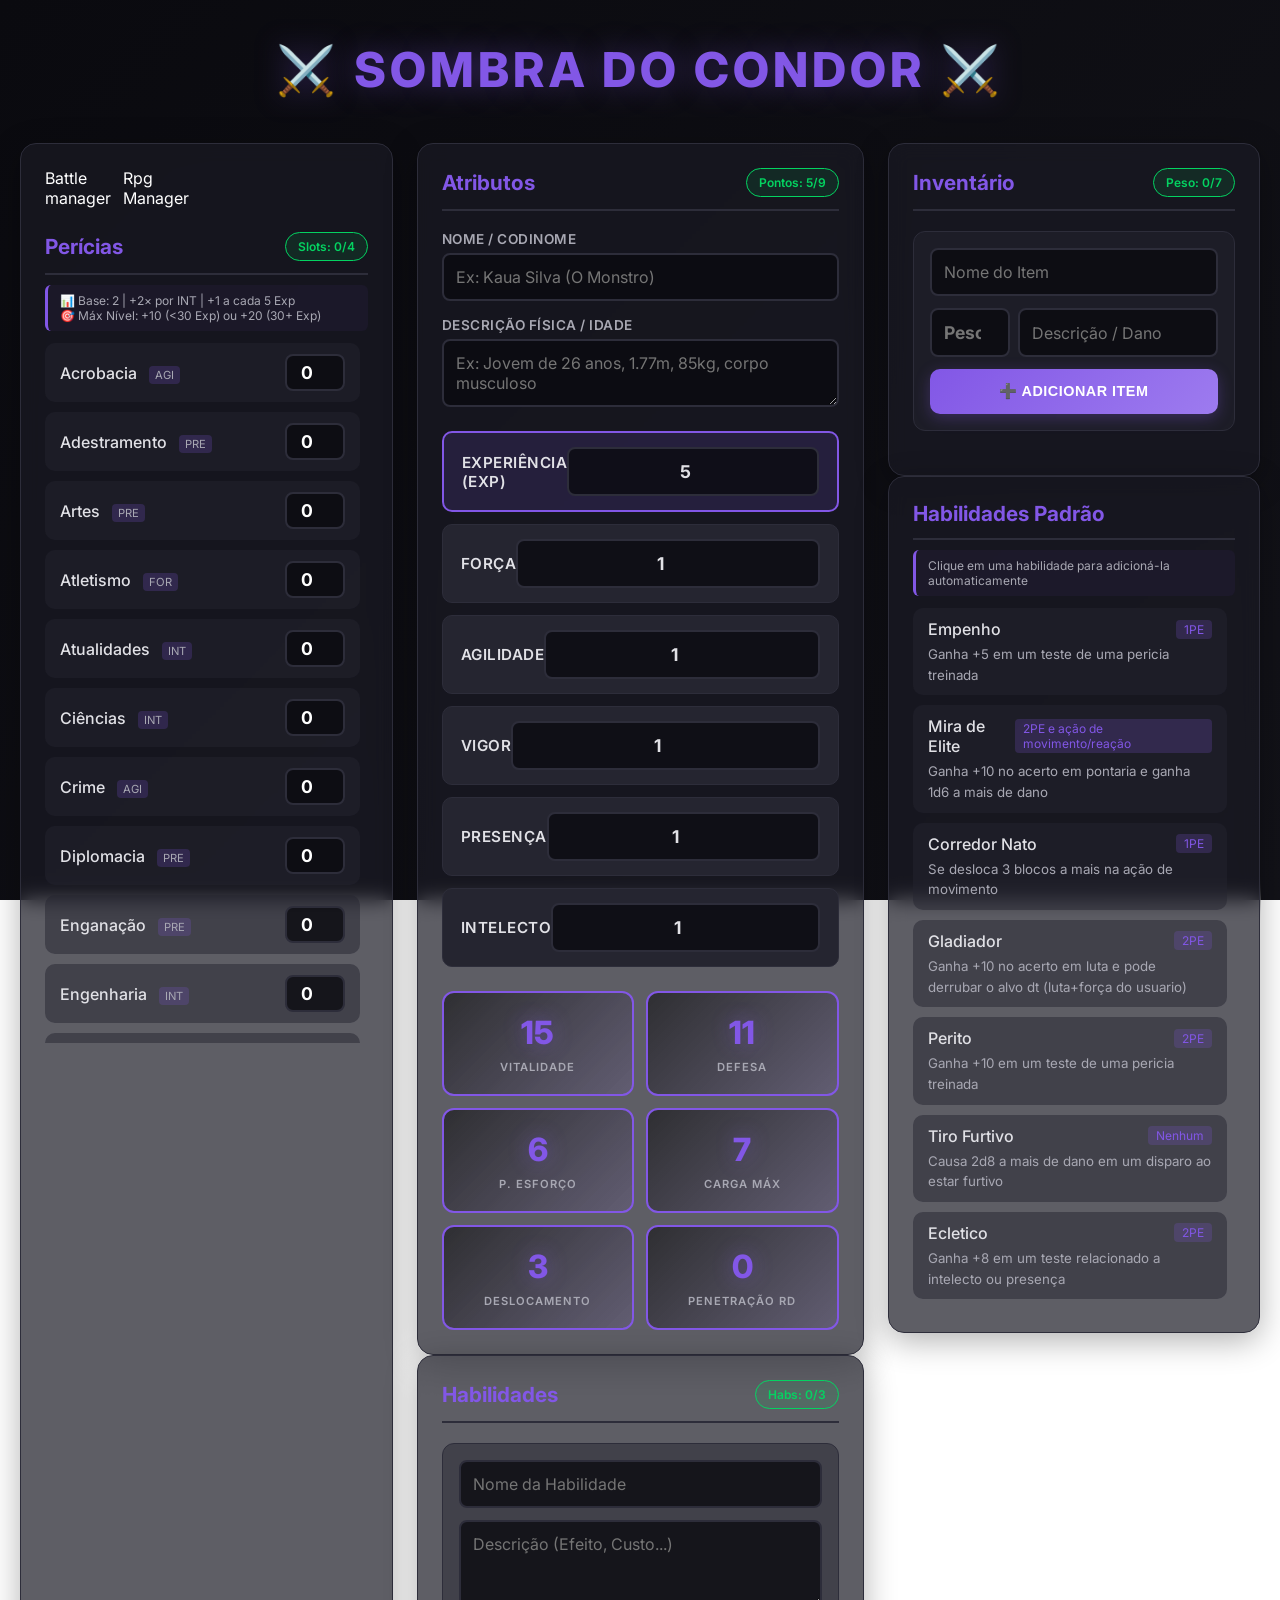
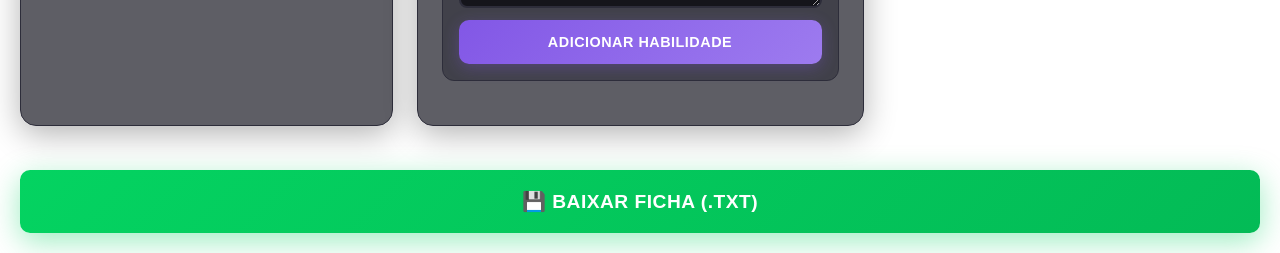
<file: index.html>
<!DOCTYPE html>
<html lang="pt-BR">
<head>
    <meta charset="UTF-8">
    <meta name="viewport" content="width=device-width, initial-scale=1.0">
    <title>Sombra do Condor - Criador de Fichas</title>
    <link rel="preconnect" href="https://fonts.googleapis.com">
    <link href="https://fonts.googleapis.com/css2?family=Inter:wght@400;500;600;700;800&display=swap" rel="stylesheet">
    <link rel="shortcut icon" href="sombra do condor.png" type="image/x-icon">
    <link rel="stylesheet" href="CSS/index.css">
</head>
<body>
    <div class="container">
        <div class="title">⚔️ Sombra do Condor ⚔️</div>
        <div class="panel">
            <nav class="container">
                <ul class="nav-menu">
                    <li><a class="nav-item" href="/battle_manager.html">Battle manager</a></li>
                    <li><a class="nav-item" href="/rpg_manager.html">Rpg Manager</a></li>
                </ul>
            </nav>
            <h2>Perícias <span id="skillTracker" class="badge">Slots: 0/2</span></h2>
            <p class="info">📊 Base: 2 | +2× por INT | +1 a cada 5 Exp<br>🎯 Máx Nível: +10 (&lt;30 Exp) ou +20 (30+ Exp)</p>
            <div id="skillsContainer" class="scroll-container"></div>
        </div>

        <div>
            <div class="panel">
                <h2>Atributos <span id="attrTracker" class="badge">Pontos: 0/9</span></h2>
                
                <div style="margin-bottom: 16px;">
                    <label>Nome / Codinome</label>
                    <input type="text" id="charName" placeholder="Ex: Kaua Silva (O Monstro)">
                </div>
                
                <div style="margin-bottom: 20px;">
                    <label>Descrição Física / Idade</label>
                    <textarea id="charDesc" rows="2" placeholder="Ex: Jovem de 26 anos, 1.77m, 85kg, corpo musculoso"></textarea>
                </div>

                <div class="stat-block highlight">
                    <span class="stat-label">EXPERIÊNCIA (EXP)</span>
                    <input type="number" id="exp" value="5" min="5" onchange="calcular()">
                </div>

                <div class="stat-block"><span class="stat-label">FORÇA</span><input type="number" id="attrForca" value="1" min="0" onchange="calcular()"></div>
                <div class="stat-block"><span class="stat-label">AGILIDADE</span><input type="number" id="attrAgilidade" value="1" min="0" onchange="calcular()"></div>
                <div class="stat-block"><span class="stat-label">VIGOR</span><input type="number" id="attrVigor" value="1" min="0" onchange="calcular()"></div>
                <div class="stat-block"><span class="stat-label">PRESENÇA</span><input type="number" id="attrPresenca" value="1" min="0" onchange="calcular()"></div>
                <div class="stat-block"><span class="stat-label">INTELECTO</span><input type="number" id="attrIntelecto" value="1" min="0" onchange="calcular()"></div>

                <div class="stats-grid">
                    <div class="stat-box"><div class="stat-value" id="pv">10</div><div class="stat-name">Vitalidade</div></div>
                    <div class="stat-box"><div class="stat-value" id="def">11</div><div class="stat-name">Defesa</div></div>
                    <div class="stat-box"><div class="stat-value" id="pe">0</div><div class="stat-name">P. Esforço</div></div>
                    <div class="stat-box"><div class="stat-value" id="carga">0</div><div class="stat-name">Carga Máx</div></div>
                    <div class="stat-box"><div class="stat-value" id="desloc">0</div><div class="stat-name">Deslocamento</div></div>
                    <div class="stat-box"><div class="stat-value" id="prd">0</div><div class="stat-name">Penetração RD</div></div>
                </div>
            </div>

            <div class="panel">
                <h2>Habilidades <span id="habTracker" class="badge">Habs: 0/2</span></h2>
                <div class="form">
                    <input type="text" id="habName" placeholder="Nome da Habilidade">
                    <textarea id="habDesc" placeholder="Descrição (Efeito, Custo...)" rows="3"></textarea>
                    <button class="btn-primary" onclick="addHab()">ADICIONAR HABILIDADE</button>
                </div>
                <ul id="habList" class="list"></ul>
            </div>
        </div>

        <div>
            <div class="panel">
                <h2>Inventário <span id="loadTracker" class="badge">Peso: 0</span></h2>
                <div class="form">
                    <input type="text" id="itemName" placeholder="Nome do Item">
                    <div style="display:flex; gap:8px;">
                        <input type="number" id="itemWeight" placeholder="Peso" style="width: 80px;">
                        <input type="text" id="itemDesc" placeholder="Descrição / Dano" style="flex:1;">
                    </div>
                    <button class="btn-primary" onclick="addItem()">➕ ADICIONAR ITEM</button>
                </div>
                <ul id="invList" class="list"></ul>
            </div>

            <div class="panel">
                <h2>Habilidades Padrão</h2>
                <p class="info">Clique em uma habilidade para adicioná-la automaticamente</p>
                <div id="habsContainer" class="scroll-container"></div>
            </div>
        </div>

        <button class="btn-download" onclick="download()">💾 BAIXAR FICHA (.TXT)</button>
    </div>

    <script>
        const skills = [
            { nome: "Acrobacia", attr: "AGI" }, { nome: "Adestramento", attr: "PRE" },
            { nome: "Artes", attr: "PRE" }, { nome: "Atletismo", attr: "FOR" },
            { nome: "Atualidades", attr: "INT" }, { nome: "Ciências", attr: "INT" },
            { nome: "Crime", attr: "AGI" }, { nome: "Diplomacia", attr: "PRE" },
            { nome: "Enganação", attr: "PRE" }, { nome: "Engenharia", attr: "INT" },
            { nome: "Fortitude", attr: "VIG" }, { nome: "Furtividade", attr: "AGI" },
            { nome: "Iniciativa", attr: "AGI" }, { nome: "Intimidação", attr: "PRE" },
            { nome: "Intuição", attr: "PRE" }, { nome: "Investigação", attr: "INT" },
            { nome: "Luta", attr: "FOR" }, { nome: "Medicina", attr: "INT" },
            { nome: "Percepção", attr: "PRE" }, { nome: "Pilotagem", attr: "AGI" },
            { nome: "Pontaria", attr: "AGI" }, { nome: "Reflexos", attr: "AGI" },
            { nome: "Religião", attr: "PRE" }, { nome: "Sobrevivência", attr: "INT" },
            { nome: "Tática", attr: "INT" }, { nome: "Tecnologia", attr: "INT" },
            { nome: "Vontade", attr: "PRE" }
        ];

        const defaultHabs = [
            { nome: "Empenho", gasto: "1PE", efeito: "Ganha +5 em um teste de uma pericia treinada" },
            { nome: "Mira de Elite", gasto: "2PE e ação de movimento/reação", efeito: "Ganha +10 no acerto em pontaria e ganha 1d6 a mais de dano" },
            { nome: "Corredor Nato", gasto: "1PE", efeito: "Se desloca 3 blocos a mais na ação de movimento" },
            { nome: "Gladiador", gasto: "2PE", efeito: "Ganha +10 no acerto em luta e pode derrubar o alvo dt (luta+força do usuario)" },
            { nome: "Perito", gasto: "2PE", efeito: "Ganha +10 em um teste de uma pericia treinada" },
            { nome: "Tiro Furtivo", gasto: "Nenhum", efeito: "Causa 2d8 a mais de dano em um disparo ao estar furtivo" },
            { nome: "Ecletico", gasto: "2PE", efeito: "Ganha +8 em um teste relacionado a intelecto ou presença" },
            { nome: "Ataque Frenético", gasto: "3PE", efeito: "Ganha 1 ataque adicional naquela rodada" },
            { nome: "Golpe Pesado", gasto: "2PE", efeito: "Causa +2d6 de dano em um golpe corpo a corpo (stacka até 2x)" },
            { nome: "Lutador Nato", gasto: "Nenhum", efeito: "Seus golpes padrão causam 1d8+atributo de dano podendo ser letais, e agora o critico deles é 19/20" },
            { nome: "Soco Pesado", gasto: "2PE", efeito: "Ataca com um poderoso soco causando 3d8+força em dano" },
            { nome: "Bloqueio Pesado", gasto: "2PE", efeito: "Ao bloquear alem de usar luta como rd, usa fortitude tambem" },
            { nome: "Esquiva Aprimorada", gasto: "2PE", efeito: "Ao esquivar ganha +10 na soma" },
            { nome: "Casca Grossa", gasto: "Nenhum", efeito: "Sua pele é naturalmente grossa e seu corpo resistente, tem 3 de rd natural contra impacto balistico e cortante (requer 3 de vigor ou mais ganha +1 de rd a cada +1 de vigor acima de 3)" },
            { nome: "Lingua de prata", gasto: "Nenhum", efeito: "Tem +5 em testes de diplomacia e enganação, pode gastar 1 PE e ter +5 no teste" },
            { nome: "Contra-ataque efetivo", gasto: "2PE", efeito: "Causa +1d8 de dano e tem +8 no acerto do contraataque" },
            { nome: "Assasinato", gasto: "2PE", efeito: "Aumenta a margem de critico em 5 e causa 1d6 a mais de dano caso esteja furtivo" },
            { nome: "Tiro sequencial", gasto: "1PE", efeito: "Ataca novamente com uma arma leve (max:1x rodada)" },
            { nome: "Tiro brutal", gasto: "3PE", efeito: "Em um disparo, aumenta a margem de critico em 5 e causa +2d6 de dano" },
            { nome: "Brigão", gasto: "2PE", efeito: "Ataca novamente com um soco. (Max:2x rodada)" },
            // Médico
            { nome: "Primeiros Socorros", gasto: "2PE e ação padrão", efeito: "Toca em um aliado e cura 2d6 + metade do valor da sua perícia Medicina em PV (max: 1x por alvo por cena)" },
            { nome: "Estabilizar", gasto: "1PE e ação de movimento", efeito: "Teste de Medicina DT 15 para estabilizar um aliado morrendo. Ele acorda com 1d6 de PV" },

            // Tank
            { nome: "Segundo Fôlego", gasto: "2PE e ação de movimento", efeito: "Recupera 1d8 + vigor em PV (max: 1x por cena)" },
            { nome: "Provocar", gasto: "1PE e ação de movimento", efeito: "Inimigos a até 3 blocos fazem teste de vontade contra DT 10 + presença + intimidação. Quem falhar tem -5 no acerto contra qualquer alvo que não seja você até o seu próximo turno" },
            { nome: "Postura Defensiva", gasto: "2PE e ação de movimento", efeito: "Ganha +5 de defesa e +2 de RD até o início do seu próximo turno" },

            // Evasiva
            { nome: "Passo Fluido", gasto: "1PE e reação", efeito: "Ao esquivar com sucesso, se move metade do seu deslocamento sem gastar ação" },
            { nome: "Instinto", gasto: "Nenhum", efeito: "Soma metade do valor da sua perícia Intuição nos testes de esquiva (requer Intuição treinada)" },

            // Suporte
            { nome: "Plano Tático", gasto: "2PE e ação padrão", efeito: "Um aliado que te ouça ganha +5 no próximo teste ou ataque dele até o fim da próxima rodada. Com Tática 10 ou mais, o bônus vira +8" }
        ];

        let inv = [];
        let habs = [];

        const get = id => document.getElementById(id);
        const val = id => parseInt(get(id).value) || 0;

        window.onload = () => {
            renderSkills();
            renderDefaultHabs();
            calcular();
        };

        function renderSkills() {
            const c = get('skillsContainer');
            c.innerHTML = skills.map((s, i) => `
                <div class="row" style="animation-delay: ${i * 0.02}s">
                    <div><span style="font-weight:500">${s.nome}</span> <span class="skill-attr">${s.attr}</span></div>
                    <input type="number" id="skill_${s.nome}" class="skill-input" value="0" min="0" step="5" onchange="calcular()">
                </div>
            `).join('');
        }

        function renderDefaultHabs() {
            const c = get('habsContainer');
            c.innerHTML = defaultHabs.map((h, i) => `
                <div class="row clickable" style="animation-delay: ${i * 0.02}s" onclick="quickAddHab('${h.nome}', '${h.gasto}', '${h.efeito.replace(/'/g, "\\'")}')">
                    <div style="width: 100%;">
                        <div style="display: flex; justify-content: space-between; align-items: center; margin-bottom: 4px;">
                            <strong style="font-weight:500">${h.nome}</strong> 
                            <span style="font-size: 0.75rem; color: var(--accent); background: rgba(130, 87, 230, 0.2); padding: 2px 8px; border-radius: 4px;">${h.gasto}</span>
                        </div>
                        <small style="color: var(--text-muted); line-height: 1.4;">${h.efeito}</small>
                    </div>
                </div>
            `).join('');
        }

        function quickAddHab(nome, gasto, efeito) {
            get('habName').value = nome;
            get('habDesc').value = `Gasto: ${gasto} | Efeito: ${efeito}`;
            addHab();
            get('habName').closest('.panel').scrollIntoView({ behavior: 'smooth', block: 'center' });
        }

       function calcular() {
    const exp = val('exp');
    const expEf = Math.max(0, exp - 5);
    const attrs = ['Forca', 'Agilidade', 'Vigor', 'Presenca', 'Intelecto'].map(a => val('attr' + a));
    const [for_, agi, vig, pre, int] = attrs;

    // cada 5 pontos na perícia = +2 de bônus
    const bonus = nome => Math.floor(val('skill_' + nome) / 5) * 2;

    const bonusPerc      = bonus('Percepção');
    const bonusReligiao  = bonus('Religião');
    const bonusVont      = bonus('Vontade');
    const bonusCrime     = bonus('Crime');
    const bonusIntuicao  = bonus('Intuição');
    const bonusAcrobacia = bonus('Acrobacia');
    const fortitude      = val('skill_Fortitude'); // entra direto no PV

    const maxCarga = 5 + for_ * 2 + bonus('Atletismo');

    get('def').textContent    = 10 + agi + bonusPerc + bonusIntuicao;
    get('pv').textContent     = 10 + vig * 5 + expEf + Math.floor(expEf / 5) + fortitude;
    get('pe').textContent     = (for_ + pre + vig) * 2 + Math.floor(expEf / 3) + bonusVont + bonusReligiao;
    get('carga').textContent  = maxCarga;
    get('desloc').textContent = agi === 0 ? 1 : agi * 3 + bonusAcrobacia;
    get('prd').textContent    = bonusCrime;

    const maxAttr = 9 + Math.floor(expEf / 10);
    const usedAttr = attrs.reduce((a, b) => a + b, 0);
    updateBadge('attrTracker', usedAttr, maxAttr, 'Pontos');

    const maxSkill = exp >= 30 ? 20 : 10;
    const maxSlots = 2 + int * 2 + Math.floor(expEf / 5);
    let usedSlots = 0;

    document.querySelectorAll('.skill-input').forEach(inp => {
        const v = val(inp.id);
        inp.style.borderColor = v > maxSkill ? 'var(--danger)' : 'var(--border)';
        inp.style.color = v > maxSkill ? 'var(--danger)' : 'white';
        usedSlots += Math.floor(v / 5);
    });
    updateBadge('skillTracker', usedSlots, maxSlots, 'Slots');

    const maxHabs = 2 + int + Math.floor(expEf / 5);
    updateBadge('habTracker', habs.length, maxHabs, 'Habs');

    const pesoTotal = inv.reduce((sum, item) => sum + item.peso, 0);
    const tracker = get('loadTracker');
    tracker.textContent = `Peso: ${pesoTotal}/${maxCarga}`;
    tracker.className = pesoTotal > maxCarga ? 'badge error' : 'badge ok';
}
        function updateBadge(id, atual, max, label) {
            const el = get(id);
            el.textContent = `${label}: ${atual}/${max}`;
            el.className = atual > max ? 'badge error' : 'badge ok';
            if (atual > max) el.textContent += ' ⚠️';
        }

        function addHab() {
            const nome = get('habName').value.trim();
            const desc = get('habDesc').value.trim();

            if (!nome) {
                alert("⚠️ Digite um nome para a habilidade!");
                return;
            }

            habs.push({ nome, desc });
            renderHabs();
            get('habName').value = '';
            get('habDesc').value = '';
            calcular();
        }

        function renderHabs() {
            get('habList').innerHTML = habs.map((h, i) => `
                <li class="item">
                    <div class="item-header">
                        <span class="item-name">${h.nome}</span>
                        <button class="btn-remove" onclick="removeHab(${i})">✖</button>
                    </div>
                    ${h.desc ? `<span class="item-desc">${h.desc}</span>` : ''}
                </li>
            `).join('');
        }

        function removeHab(i) {
            habs.splice(i, 1);
            renderHabs();
            calcular();
        }

        function addItem() {
            const nome = get('itemName').value.trim();
            const peso = val('itemWeight');
            const desc = get('itemDesc').value.trim();

            if (!nome) {
                alert("⚠️ Digite um nome para o item!");
                return;
            }

            inv.push({ nome, peso, desc });
            get('itemName').value = '';
            get('itemWeight').value = '';
            get('itemDesc').value = '';
            renderInv();
            calcular();
        }

        function renderInv() {
            get('invList').innerHTML = inv.map((item, i) => `
                <li class="item">
                    <div class="item-header">
                        <span class="item-name">${item.nome}</span>
                        <div>
                            <span class="item-meta">${item.peso}kg</span>
                            <button class="btn-remove" onclick="removeItem(${i})">✖</button>
                        </div>
                    </div>
                    ${item.desc ? `<span class="item-desc">${item.desc}</span>` : ''}
                </li>
            `).join('');
        }

        function removeItem(i) {
            inv.splice(i, 1);
            renderInv();
            calcular();
        }

        function download() {
            const btn = event.target;
            btn.innerHTML = '<span style="display:inline-block;animation:spin 1s linear infinite">⏳</span> GERANDO...';
            btn.style.opacity = '0.7';

            setTimeout(() => {
                const nome = get('charName').value || "Sem Nome";
                const desc = get('charDesc').value;

                let txt = `${nome}\n\n`;
                if (desc) txt += `Descrição: ${desc}\n\n`;
                
                txt += `Exp: ${val('exp')}\n\n`;
                txt += `Vitalidade: ${get('pv').textContent}\n`;
                txt += `Força: ${val('attrForca')}\n`;
                txt += `Agilidade: ${val('attrAgilidade')}\n`;
                txt += `Presença: ${val('attrPresenca')}\n`;
                txt += `Vigor: ${val('attrVigor')}\n`;
                txt += `Intelecto: ${val('attrIntelecto')}\n`;
                txt += `Pontos de Esforço (PE): ${get('pe').textContent}\n\n`;
                txt += `Defesa: ${get('def').textContent}\n\n`;

                txt += `Itens\n\n`;
                if (inv.length === 0) txt += `(Nenhum item)\n`;
                inv.forEach(item => {
                    txt += `${item.nome}${item.desc ? ': ' + item.desc : ''}\n\n`;
                });

                txt += `Perícias:\n`;
                document.querySelectorAll('.skill-input').forEach(inp => {
                    const v = val(inp.id);
                    if (v > 0) {
                        const skillName = inp.closest('.row').querySelector('span').textContent;
                        txt += `${skillName} +${v}\n`;
                    }
                });

                txt += `\nHabilidades\n\n`;
                habs.forEach(h => {
                    txt += `${h.nome}: ${h.desc}\n\n`;
                });

                const blob = new Blob([txt], { type: "text/plain" });
                const link = document.createElement("a");
                link.href = URL.createObjectURL(blob);
                link.download = `Ficha_${nome.replace(/\s+/g, '_')}.txt`;
                link.click();

                btn.innerHTML = '✅ FICHA BAIXADA!';
                setTimeout(() => {
                    btn.innerHTML = '💾 BAIXAR FICHA (.TXT)';
                    btn.style.opacity = '1';
                }, 2000);
            }, 800);
        }
    </script>
    <style>
        @keyframes spin {
            to { transform: rotate(360deg); }
        }
    </style>
</body>
</html>
</file>
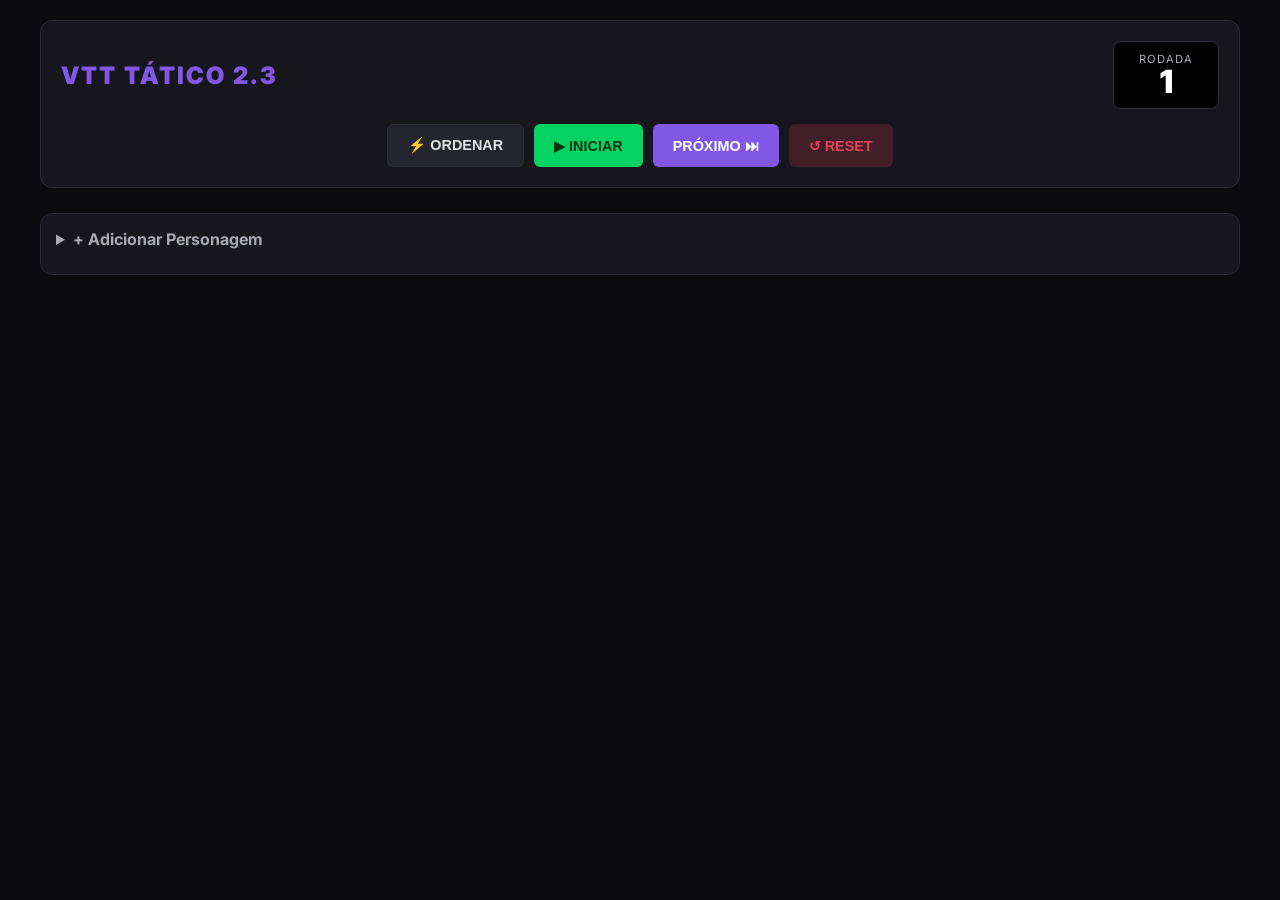
<file: battle_manager.html>
<!DOCTYPE html>
<html lang="pt-BR">
<head>
    <meta charset="UTF-8">
    <meta name="viewport" content="width=device-width, initial-scale=1.0">
    <title>Sombra do Condor - VTT 2.3 (Parser Refinado)</title>
    <link rel="shortcut icon" href="sombra do condor.png" type="image/x-icon">
    <link rel="preconnect" href="https://fonts.googleapis.com">
    <link href="https://fonts.googleapis.com/css2?family=Inter:wght@400;600;700;900&display=swap" rel="stylesheet">
    <link rel="stylesheet" href="CSS/battle_manager.css">
</head>
<body>

    <div class="container">
        <div class="header-area">
            <div class="top-row">
                <div class="title">VTT Tático 2.3</div>
                <div class="turn-display">
                    <div class="turn-label">RODADA</div>
                    <div class="turn-number" id="roundDisplay">1</div>
                </div>
            </div>
            <div class="combat-controls">
                <button class="btn-control btn-sort" onclick="sortInitiative()">⚡ Ordenar</button>
                <button class="btn-control btn-start" onclick="startCombat()">▶ Iniciar</button>
                <button class="btn-control btn-next" onclick="nextTurn()">Próximo ⏭</button>
                <button class="btn-control btn-reset" onclick="resetRound()">↺ Reset</button>
            </div>
        </div>

        <div class="import-section">
            <details>
                <summary>+ Adicionar Personagem</summary>
                <textarea id="importText" placeholder="Cole o texto da ficha aqui..."></textarea>
                <button class="btn-control btn-next" style="width:100%; justify-content: center; margin-top:10px;" onclick="importCharacter()">PROCESSAR E ADICIONAR</button>
            </details>
        </div>

        <div class="char-grid" id="charGrid"></div>
    </div>

    <div class="dice-overlay" id="diceModal" onclick="closeDice(event)">
        <div class="dice-modal">
            <div style="font-weight:bold; color:var(--accent); text-transform:uppercase; letter-spacing:1px;" id="diceTitle">TESTE</div>
            <div class="dice-formula" id="diceFormula">3d20 + 5</div>
            <div class="dice-val-big" id="diceFinal">20</div>
            <div class="rolls-display" id="diceRolls">Rolagem: [5, 12, 20]</div>
            <div class="dice-detail" id="diceCalc">20 (Dado) + 5 (Bônus)</div>
            <button class="close-modal" onclick="document.getElementById('diceModal').classList.remove('show')">FECHAR</button>
        </div>
    </div>

    <script>
        // --- BASE DE DADOS DE PERÍCIAS ---
        const SKILL_DB = [
            { nome: "Acrobacia", attr: "AGI" }, { nome: "Adestramento", attr: "PRE" },
            { nome: "Artes", attr: "PRE" }, { nome: "Atletismo", attr: "FOR" },
            { nome: "Atualidades", attr: "INT" }, { nome: "Ciências", attr: "INT" },
            { nome: "Crime", attr: "AGI" }, { nome: "Diplomacia", attr: "PRE" },
            { nome: "Enganação", attr: "PRE" }, { nome: "Engenharia", attr: "INT" },
            { nome: "Fortitude", attr: "VIG" }, { nome: "Furtividade", attr: "AGI" },
            { nome: "Iniciativa", attr: "AGI" }, { nome: "Intimidação", attr: "PRE" },
            { nome: "Intuição", attr: "PRE" }, { nome: "Investigação", attr: "INT" },
            { nome: "Luta", attr: "FOR" }, { nome: "Medicina", attr: "INT" },
            { nome: "Percepção", attr: "PRE" }, { nome: "Pilotagem", attr: "AGI" },
            { nome: "Pontaria", attr: "AGI" }, { nome: "Reflexos", attr: "AGI" },
            { nome: "Religião", attr: "PRE" }, { nome: "Sobrevivência", attr: "INT" },
            { nome: "Tática", attr: "INT" }, { nome: "Tecnologia", attr: "INT" },
            { nome: "Vontade", attr: "PRE" }
        ];

        const ATTR_MAP = { "FOR": "forca", "AGI": "agi", "INT": "int", "PRE": "pre", "VIG": "vig" };

        let characters = JSON.parse(localStorage.getItem('vtt2Data')) || [];
        let currentRound = parseInt(localStorage.getItem('vtt2Round')) || 1;
        let activeCharIndex = localStorage.getItem('vtt2ActiveIdx');

        if (activeCharIndex !== null && activeCharIndex !== "null") activeCharIndex = parseInt(activeCharIndex);
        else activeCharIndex = null;

        updateRoundDisplay();

        // --- UTILIDADES ---
        function norm(s) { return (s || "").normalize("NFD").replace(/[\u0300-\u036f]/g, "").toLowerCase().trim(); }
        function esc(s) { return String(s ?? "").replace(/&/g, "&amp;").replace(/</g, "&lt;").replace(/>/g, "&gt;").replace(/"/g, "&quot;").replace(/'/g, "&#39;"); }
        function cleanText(text) { return text ? text.replace(/_{2,}/g, '').trim() : ""; }

        // --- SISTEMA ---
        function updateRoundDisplay() { document.getElementById('roundDisplay').innerText = currentRound; }

        function saveState() {
            localStorage.setItem('vtt2Data', JSON.stringify(characters));
            localStorage.setItem('vtt2Round', currentRound);
            localStorage.setItem('vtt2ActiveIdx', activeCharIndex);
            updateRoundDisplay();
            render();
        }

        function startCombat() {
            if (characters.length === 0) return alert("Mesa vazia!");
            currentRound = 1;
            activeCharIndex = -1;
            nextTurn();
        }

        function nextTurn() {
            if (activeCharIndex === null) return alert("Inicie o combate primeiro.");
            let attempts = 0;
            const total = characters.length;
            do {
                activeCharIndex++;
                if (activeCharIndex >= total) { activeCharIndex = 0; currentRound++; }
                attempts++;
            } while (characters[activeCharIndex].currentHP <= 0 && attempts <= total);

            if (attempts > total) { alert("Todos estão derrotados!"); activeCharIndex = null; }
            saveState();
        }

        function resetRound() {
            if (confirm("Reiniciar combate?")) { currentRound = 1; activeCharIndex = null; saveState(); }
        }

        function sortInitiative() {
            characters.sort((a, b) => (b.initiative || 0) - (a.initiative || 0));
            activeCharIndex = null;
            saveState();
        }

        // --- DADOS ---
        function rollSkill(charId, skillName, bonus) {
            const char = characters.find(c => c.id === charId);
            const skillInfo = SKILL_DB.find(s => norm(s.nome) === norm(skillName));
            let attrKey = 'agi', attrName = '???';
            if (skillInfo) { attrName = skillInfo.attr; attrKey = ATTR_MAP[skillInfo.attr]; }
            const attrVal = char.stats[attrKey] || 0;
            rollDiceSystem(`TESTE DE ${skillName.toUpperCase()}`, attrVal, bonus, attrName);
        }

        function rollAttribute(charId, attrKey) {
            const char = characters.find(c => c.id === charId);
            const val = char.stats[attrKey];
            let displayName = "ATRIBUTO";
            for (let [key, value] of Object.entries(ATTR_MAP)) { if (value === attrKey) displayName = key; }
            rollDiceSystem(`TESTE DE ${displayName}`, val, 0, displayName);
        }

        function rollDiceSystem(title, diceCount, modifier, attrName) {
            let rolls = [];
            let finalDie = 0;
            if (diceCount <= 0) {
                rolls.push(Math.floor(Math.random() * 20) + 1);
                rolls.push(Math.floor(Math.random() * 20) + 1);
                finalDie = Math.min(...rolls);
            } else {
                for (let i = 0; i < diceCount; i++) rolls.push(Math.floor(Math.random() * 20) + 1);
                finalDie = Math.max(...rolls);
            }
            const total = finalDie + modifier;

            document.getElementById('diceTitle').innerText = title;
            const diceIcon = diceCount <= 0 ? "2d20↓" : `${diceCount}d20`;
            const modText = modifier >= 0 ? `+ ${modifier}` : `- ${Math.abs(modifier)}`;
            document.getElementById('diceFormula').innerText = `${attrName} (${diceIcon}) ${modifier !== 0 ? modText : ''}`;

            let rollsHtml = rolls.map(r => r === finalDie ? `<span class="selected">${r}</span>` : `<span class="dropped">${r}</span>`).join(', ');
            document.getElementById('diceRolls').innerHTML = `Dados: [ ${rollsHtml} ]`;
            document.getElementById('diceFinal').innerText = total;
            document.getElementById('diceCalc').innerText = `${finalDie} (Dado) ${modifier >= 0 ? '+' : '-'} ${Math.abs(modifier)} (Bônus)`;
            document.getElementById('diceModal').classList.add('show');
        }

        // --- IMPORTAÇÃO (PARSER REFINADO) ---

        // Cabeçalhos de seção reconhecidos (sem acento, minúsculo)
        const SECTION_HEADERS = {
            "itens": "itens", "item": "itens", "inventario": "itens", "equipamento": "itens", "equipamentos": "itens",
            "pericias": "pericias", "pericia": "pericias",
            "habilidades": "habilidades", "habilidade": "habilidades", "poderes": "habilidades",
            "condicao": "condicao", "condicoes": "condicao"
        };

        // Divide a ficha em seções por linha de cabeçalho. Tudo abaixo de um cabeçalho
        // pertence a ele até o próximo cabeçalho, então itens nunca engolem perícias.
        function splitSections(raw) {
            const sections = { topo: [], itens: [], pericias: [], habilidades: [], condicao: [] };
            let current = "topo";
            raw.split(/\r?\n/).forEach(line => {
                const key = norm(line).replace(/\s*:\s*$/, "");
                if (SECTION_HEADERS[key]) { current = SECTION_HEADERS[key]; return; }
                if (/^-{3,}$/.test(line.trim())) { return; }
                sections[current].push(line);
            });
            return sections;
        }

        // Perícias: aceita "Luta +15", "Luta: +15", "Luta 15", separadas por linha, vírgula ou ;
        function parseSkills(lines) {
            const map = {};
            lines.join("\n").split(/[\n,;]+/).forEach(chunk => {
                const m = chunk.trim().match(/^(.*?)\s*[:\-–]?\s*([+-]?\s*\d+)\s*$/);
                if (!m) return;
                const rawName = m[1].replace(/[:\-–]+$/, "").trim();
                const val = parseInt(m[2].replace(/\s+/g, ""));
                if (!rawName || isNaN(val)) return;
                const info = SKILL_DB.find(s => norm(s.nome) === norm(rawName));
                map[info ? info.nome : rawName] = val;
            });
            return map;
        }

        // Entradas "Nome: descrição" (itens e habilidades). Linha que começa com "Nome:" abre
        // uma nova entrada; linhas sem isso continuam a entrada anterior.
        function parseEntries(lines) {
            const entries = [];
            lines.forEach(line => {
                const t = cleanText(line);
                if (!t) return;
                const m = t.match(/^([^:|]{1,60}):\s*(.*)$/);
                if (m) entries.push({ name: m[1].trim(), text: m[2].trim() });
                else if (entries.length) entries[entries.length - 1].text += (entries[entries.length - 1].text ? " " : "") + t;
                else entries.push({ name: t, text: "" });
            });
            return entries;
        }

        function importCharacter() {
            const raw = document.getElementById('importText').value;
            if (!raw.trim()) return;

            const sec = splitSections(raw);
            const n = norm(raw);
            const num = (re, def = 0) => { const m = n.match(re); return m ? parseInt(m[1]) : def; };

            const name = raw.split('\n')[0].split('(')[0].trim() || "Sem nome";

            const stats = {
                forca: num(/^\s*forca\s*:\s*(\d+)/m),
                agi:   num(/^\s*agilidade\s*:\s*(\d+)/m),
                int:   num(/^\s*intelecto\s*:\s*(\d+)/m),
                pre:   num(/^\s*presenca\s*:\s*(\d+)/m),
                vig:   num(/^\s*vigor\s*:\s*(\d+)/m),
                def:   num(/^\s*defesa\s*:\s*(\d+)/m, 10)
            };

            const maxHP = num(/^\s*vitalidade\s*:\s*(\d+)/m, 10);
            const maxPE = num(/^\s*pontos de esforco(?:\s*\(pe\))?\s*:\s*(\d+)/m, 5);

            const newChar = {
                id: Date.now(),
                name,
                initiative: 0,
                maxHP, currentHP: maxHP,
                maxPE, currentPE: maxPE,
                stats,
                items: parseEntries(sec.itens),
                parsedSkills: parseSkills(sec.pericias),
                parsedHabs: parseEntries(sec.habilidades),
                condicao: sec.condicao.map(cleanText).filter(Boolean).join("\n")
            };
            characters.push(newChar);
            document.getElementById('importText').value = '';
            saveState();
        }

        function updateStat(id, type, amount) {
            const char = characters.find(c => c.id === id);
            if (!char) return;
            if (type === 'hp') char.currentHP = Math.min(char.maxHP, Math.max(0, char.currentHP + amount));
            else char.currentPE = Math.min(char.maxPE, Math.max(0, char.currentPE + amount));
            saveState();
        }
        function updateInit(id, val) { const c = characters.find(x => x.id === id); if (c) { c.initiative = parseInt(val) || 0; saveState(); } }
        function deleteChar(id) { if (confirm("Remover?")) { characters = characters.filter(c => c.id !== id); if (activeCharIndex >= characters.length) activeCharIndex = 0; saveState(); } }
        function closeDice(e) { if (e.target.id === 'diceModal') document.getElementById('diceModal').classList.remove('show'); }
        function toggleDetails(id) { document.getElementById(`details-${id}`).classList.toggle('open'); }

        // --- RENDER ---
        function entryCards(list) {
            return list.map(e => `
                <div class="hab-card">
                    <div class="hab-title">${esc(e.name)}</div>
                    ${e.text ? `<div class="hab-desc">${esc(e.text)}</div>` : ''}
                </div>`).join('');
        }

        function render() {
            const grid = document.getElementById('charGrid');
            grid.innerHTML = characters.map((char, index) => {
                const hpPerc = Math.max(0, (char.currentHP / char.maxHP) * 100);
                const pePerc = Math.max(0, (char.currentPE / char.maxPE) * 100);
                const isDead = char.currentHP <= 0;
                const isActive = (activeCharIndex === index);

                const itemsHtml = (char.items && char.items.length)
                    ? entryCards(char.items)
                    : '<span style="color:#666; font-size:0.8rem;">Nenhum item.</span>';

                let skillsHtml = '';
                for (const [key, val] of Object.entries(char.parsedSkills || {})) {
                    const skillInfo = SKILL_DB.find(s => norm(s.nome) === norm(key));
                    const attrTag = skillInfo ? skillInfo.attr : '?';
                    const sign = val >= 0 ? '+' : '-';
                    skillsHtml += `<button class="skill-btn" onclick="rollSkill(${char.id}, '${esc(key)}', ${val})">${esc(key)} <span class="skill-attr-tag">${attrTag}</span> <span class="skill-val">${sign}${Math.abs(val)}</span></button>`;
                }

                const habsHtml = entryCards(char.parsedHabs || []);

                return `
                    <div class="card ${isDead ? 'dead' : ''} ${isActive ? 'active-turn' : ''}">
                        <div class="dead-overlay">DERROTADO</div>
                        <button class="delete-btn" onclick="deleteChar(${char.id})">&times;</button>

                        <div class="card-header">
                            <div style="display:flex; flex-direction:column;">
                                <span class="char-name">${esc(char.name)}</span>
                                ${isActive ? '<span style="font-size:0.7rem; color:var(--active-turn);">🔴 TURNO ATUAL</span>' : ''}
                            </div>
                            <div class="init-box">
                                <label>INI</label>
                                <input type="number" class="init-input" value="${char.initiative}" onchange="updateInit(${char.id}, this.value)">
                            </div>
                        </div>

                        <div class="stats-grid">
                            ${Object.entries(char.stats).map(([key, val]) => `<div class="stat-box ${key === 'def' ? 'def' : ''}" onclick="${key !== 'def' ? `rollAttribute(${char.id}, '${key}')` : ''}"><label>${key.substring(0, 3).toUpperCase()}</label><span>${val}</span></div>`).join('')}
                        </div>

                        <div class="bars-container">
                            <div class="stat-row">
                                <div class="stat-label"><span>PV</span><span>${char.currentHP}/${char.maxHP}</span></div>
                                <div class="bar-bg"><div class="bar-fill hp-fill" style="width: ${hpPerc}%"></div></div>
                                <div class="controls"><button class="ctrl-btn" onclick="updateStat(${char.id}, 'hp', -10)">-10</button><button class="ctrl-btn" onclick="updateStat(${char.id}, 'hp', -1)">-1</button><button class="ctrl-btn" onclick="updateStat(${char.id}, 'hp', 1)">+1</button><button class="ctrl-btn" onclick="updateStat(${char.id}, 'hp', 5)">+5</button></div>
                            </div>
                            <div class="stat-row">
                                <div class="stat-label"><span>PE</span><span>${char.currentPE}/${char.maxPE}</span></div>
                                <div class="bar-bg"><div class="bar-fill pe-fill" style="width: ${pePerc}%"></div></div>
                                <div class="controls"><button class="ctrl-btn" onclick="updateStat(${char.id}, 'pe', -1)">-1</button><button class="ctrl-btn" onclick="updateStat(${char.id}, 'pe', 1)">+1</button><button class="ctrl-btn" onclick="updateStat(${char.id}, 'pe', -2)">-2</button><button class="ctrl-btn" onclick="updateStat(${char.id}, 'pe', 2)">+2</button></div>
                            </div>
                        </div>

                        <button class="btn-expand" onclick="toggleDetails(${char.id})">VER FICHÁRIO COMPLETO</button>

                        <div class="details-content" id="details-${char.id}">
                            <div class="detail-block">
                                <div class="detail-header">EQUIPAMENTO & INVENTÁRIO</div>
                                ${itemsHtml}
                            </div>

                            ${skillsHtml ? `<div class="detail-block"><div class="detail-header">PERÍCIAS</div><div style="display:flex; flex-wrap:wrap;">${skillsHtml}</div></div>` : ''}

                            ${habsHtml ? `<div class="detail-block"><div class="detail-header">HABILIDADES</div>${habsHtml}</div>` : ''}

                            ${char.condicao ? `<div class="detail-block"><div class="detail-header">CONDIÇÃO</div><div style="font-size:0.8rem; color:#ccc;">${esc(char.condicao)}</div></div>` : ''}
                        </div>
                    </div>
                `;
            }).join('');
        }
        render();
    </script>
</body>
</html>
</file>
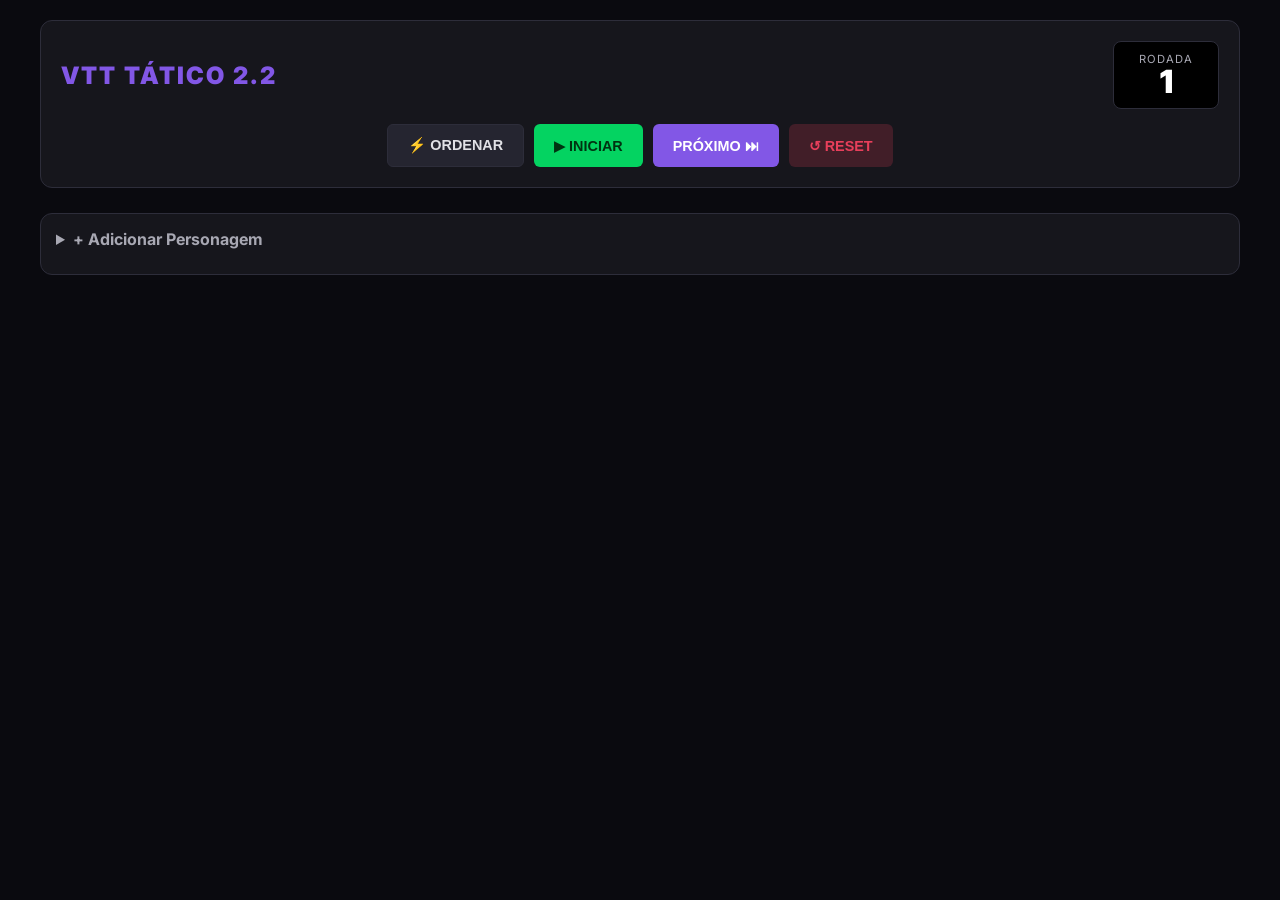
<file: rpg_manage.html>
<!DOCTYPE html>
<html lang="pt-BR">
<head>
    <meta charset="UTF-8">
    <meta name="viewport" content="width=device-width, initial-scale=1.0">
    <title>Sombra do Condor - VTT 2.2 (Itens Update)</title>
    <link rel="preconnect" href="https://fonts.googleapis.com">
    <link href="https://fonts.googleapis.com/css2?family=Inter:wght@400;600;700;900&display=swap" rel="stylesheet">
    <style>
        :root {
            --bg-dark: #0a0a0f;
            --bg-panel: #16161c;
            --accent: #8257e6;
            --accent-hover: #9d7bef;
            --text: #e1e1e6;
            --text-muted: #a8a8b3;
            --highlight: #252530;
            --danger: #e83f5b;
            --success: #04d361;
            --active-turn: #00ff88;
            --border: #2d2d3a;
            --pe-color: #4ecca3;
        }

        * { margin: 0; padding: 0; box-sizing: border-box; }

        body {
            font-family: 'Inter', sans-serif;
            background: #0a0a0f;
            color: var(--text);
            padding: 20px;
            min-height: 100vh;
        }

        .container { max-width: 1200px; margin: 0 auto; }

        /* HEADER & CONTROLS */
        .header-area {
            background: var(--bg-panel); border: 1px solid var(--border); border-radius: 12px;
            padding: 20px; margin-bottom: 25px; display: flex; flex-direction: column; gap: 15px;
        }

        .top-row { display: flex; justify-content: space-between; align-items: center; }
        .title { font-size: 1.5rem; font-weight: 900; color: var(--accent); text-transform: uppercase; letter-spacing: 2px; }

        .turn-display {
            background: #000; padding: 10px 25px; border-radius: 8px; border: 1px solid var(--border); text-align: center;
        }
        .turn-label { font-size: 0.7rem; color: var(--text-muted); text-transform: uppercase; letter-spacing: 1px; }
        .turn-number { font-size: 2rem; font-weight: 900; color: #fff; line-height: 1; }

        .combat-controls { display: flex; gap: 10px; justify-content: center; flex-wrap: wrap; }
        .btn-control {
            padding: 12px 20px; border: none; border-radius: 6px; font-weight: 700; cursor: pointer;
            text-transform: uppercase; font-size: 0.9rem; display: flex; align-items: center; gap: 8px; transition: 0.2s;
        }
        .btn-start { background: var(--success); color: #003311; }
        .btn-start:hover { background: #00ff77; }
        .btn-next { background: var(--accent); color: white; }
        .btn-next:hover { background: var(--accent-hover); }
        .btn-sort { background: var(--highlight); color: var(--text); border: 1px solid var(--border); }
        .btn-reset { background: rgba(232, 63, 91, 0.2); color: var(--danger); }

        /* IMPORT */
        .import-section {
            background: var(--bg-panel); border: 1px solid var(--border); border-radius: 12px;
            padding: 15px; margin-bottom: 30px;
        }
        details > summary { cursor: pointer; color: var(--text-muted); font-weight: bold; margin-bottom: 10px; }
        textarea {
            width: 100%; background: #0f0f14; border: 1px solid var(--border); color: var(--text);
            padding: 10px; border-radius: 6px; font-family: monospace; resize: vertical; min-height: 60px;
        }

        /* GRID */
        .char-grid { display: grid; grid-template-columns: repeat(auto-fill, minmax(360px, 1fr)); gap: 25px; }

        .card {
            background: var(--bg-panel); border-radius: 12px; border: 1px solid var(--border);
            overflow: hidden; position: relative; transition: all 0.3s ease;
        }

        /* ESTADOS DO CARD */
        .card.active-turn {
            border: 2px solid var(--active-turn); box-shadow: 0 0 25px rgba(0, 255, 136, 0.2); transform: scale(1.02); z-index: 10;
        }
        .card.active-turn .card-header { background: linear-gradient(to right, rgba(0, 255, 136, 0.2), transparent); }

        .card.dead {
            filter: grayscale(1) brightness(0.6); opacity: 0.7; border-color: #333; pointer-events: none;
        }
        .card.dead .delete-btn { pointer-events: all; } /* Permitir deletar morto */
        
        .dead-overlay {
            position: absolute; top: 0; left: 0; width: 100%; height: 100%;
            display: flex; justify-content: center; align-items: center;
            font-size: 2rem; font-weight: 900; color: var(--danger);
            transform: rotate(-15deg); text-shadow: 2px 2px 0 #000;
            opacity: 0; pointer-events: none; z-index: 20;
        }
        .card.dead .dead-overlay { opacity: 1; }

        .card-header {
            padding: 15px 20px; background: linear-gradient(to right, rgba(130, 87, 230, 0.15), transparent);
            border-bottom: 1px solid var(--border); display: flex; justify-content: space-between; align-items: center;
        }
        .char-name { font-size: 1.1rem; font-weight: 900; color: #fff; text-transform: uppercase; }

        /* INICIATIVA */
        .init-box {
            display: flex; align-items: center; gap: 5px; background: rgba(0,0,0,0.3);
            padding: 4px 8px; border-radius: 4px; border: 1px solid var(--border);
        }
        .init-input {
            width: 30px; background: transparent; border: none; color: var(--accent);
            font-weight: 900; text-align: center; font-size: 1rem;
        }

        /* ATRIBUTOS */
        .stats-grid { display: grid; grid-template-columns: repeat(6, 1fr); gap: 1px; background: #2d2d3a; padding-bottom: 1px; }
        .stat-box {
            background: var(--highlight); text-align: center; padding: 10px 2px; cursor: pointer; transition: 0.2s; position: relative;
        }
        .stat-box:hover { background: #323242; color: white; }
        .stat-box label { font-size: 0.65rem; color: var(--text-muted); font-weight: 700; display: block; }
        .stat-box span { font-size: 1.1rem; font-weight: 800; color: #fff; }

        /* BARRAS */
        .bars-container { padding: 15px 20px; }
        .stat-row { margin-bottom: 12px; }
        .stat-label { display: flex; justify-content: space-between; font-weight: 800; font-size: 0.75rem; margin-bottom: 4px; text-transform: uppercase; }
        .bar-bg { background: #0a0a0f; height: 8px; border-radius: 4px; overflow: hidden; border: 1px solid #333; }
        .bar-fill { height: 100%; transition: width 0.3s ease; }
        .hp-fill { background: var(--danger); }
        .pe-fill { background: var(--pe-color); }

        .controls { display: flex; gap: 4px; margin-top: 6px; }
        .ctrl-btn { flex: 1; background: var(--highlight); border: none; color: var(--text-muted); padding: 5px; border-radius: 3px; cursor: pointer; font-weight: 700; font-size: 0.7rem; }
        .ctrl-btn:hover { background: var(--border); color: #fff; }

        /* DETALHES & HABILIDADES */
        .btn-expand {
            width: 100%; background: transparent; border: none; border-top: 1px solid var(--border);
            color: var(--text-muted); padding: 8px; font-weight: 700; cursor: pointer; font-size: 0.7rem; text-transform: uppercase;
        }
        .btn-expand:hover { color: var(--accent); background: rgba(255,255,255,0.02); }

        .details-content {
            max-height: 0; overflow: hidden; transition: max-height 0.3s ease;
            background: rgba(0,0,0,0.2); padding: 0 20px;
        }
        .details-content.open { max-height: 800px; padding-top: 15px; padding-bottom: 15px; overflow-y: auto; }

        .detail-block { margin-bottom: 15px; border-bottom: 1px solid #333; padding-bottom: 10px; }
        .detail-header { color: var(--accent); font-size: 0.7rem; font-weight: 900; letter-spacing: 1px; margin-bottom: 8px; }

        /* ESTILO DOS ITENS */
        .items-container {
            display: flex; flex-wrap: wrap; gap: 6px;
        }
        .item-tag {
            background: rgba(255,255,255,0.05); border: 1px solid #333;
            padding: 5px 8px; border-radius: 4px; font-size: 0.75rem; color: #ddd;
            display: inline-block;
        }
        .item-tag:hover { border-color: var(--text-muted); background: rgba(255,255,255,0.08); }

        /* Botões de Perícia */
        .skill-btn {
            background: #222; border: 1px solid #444; color: #ddd; padding: 5px 10px;
            border-radius: 4px; font-size: 0.8rem; cursor: pointer; margin: 2px; transition: 0.2s;
            display: inline-flex; align-items: center; gap: 6px;
        }
        .skill-btn:hover { border-color: var(--success); color: var(--success); transform: translateY(-2px); }
        .skill-attr-tag { font-size: 0.6rem; color: #666; font-weight: bold; background: #000; padding: 1px 4px; border-radius: 3px; }
        .skill-val { font-weight: bold; color: var(--success); }

        /* Habilidades */
        .hab-card {
            background: rgba(255,255,255,0.03); border-radius: 6px; padding: 10px; margin-bottom: 8px;
        }
        .hab-title { font-weight: bold; color: white; font-size: 0.9rem; margin-bottom: 5px; }
        .hab-desc { font-size: 0.8rem; color: #aaa; margin-bottom: 8px; line-height: 1.3; }
        .use-btn {
            background: var(--accent); border: none; color: white; padding: 6px 12px;
            border-radius: 4px; font-weight: bold; font-size: 0.7rem; cursor: pointer; width: 100%;
            display: flex; justify-content: space-between;
        }
        .use-btn:hover { background: var(--accent-hover); }
        .use-btn:disabled { background: #444; cursor: not-allowed; opacity: 0.5; }

        .delete-btn {
            position: absolute; top: 10px; right: 10px; background: transparent; color: #444; border: none;
            font-size: 1.2rem; cursor: pointer; z-index: 30;
        }
        .delete-btn:hover { color: var(--danger); }

        /* MODAL DE DADOS */
        .dice-overlay {
            position: fixed; top: 0; left: 0; width: 100%; height: 100%;
            background: rgba(0,0,0,0.7); backdrop-filter: blur(4px);
            display: none; justify-content: center; align-items: center; z-index: 100;
        }
        .dice-overlay.show { display: flex; }
        .dice-modal {
            background: var(--bg-panel); border: 2px solid var(--accent); border-radius: 16px;
            padding: 30px; width: 90%; max-width: 450px; text-align: center;
            box-shadow: 0 0 50px rgba(130, 87, 230, 0.3);
            animation: popIn 0.3s ease;
        }
        @keyframes popIn { from { transform: scale(0.8); opacity: 0; } to { transform: scale(1); opacity: 1; }}

        .dice-val-big { font-size: 4rem; font-weight: 900; color: var(--success); text-shadow: 0 0 20px rgba(4, 211, 97, 0.4); margin: 10px 0; }
        .dice-detail { font-size: 0.9rem; color: #aaa; margin-top: 5px; margin-bottom: 20px; font-family: monospace; word-spacing: -2px; }
        .dice-formula { font-size: 1.1rem; color: #fff; font-weight: bold; background: #222; padding: 5px 10px; border-radius: 4px; display: inline-block; }
        
        .rolls-display {
            color: var(--text-muted); font-size: 0.85rem; margin-bottom: 5px;
        }
        .rolls-display span.selected { color: var(--success); font-weight: bold; text-decoration: underline; }
        .rolls-display span.dropped { opacity: 0.5; }

        .close-modal {
            margin-top: 10px; background: var(--highlight); border: none; padding: 10px 30px;
            color: white; border-radius: 20px; cursor: pointer; font-weight: bold;
        }
    </style>
</head>
<body>

    <div class="container">
        
        <div class="header-area">
            <div class="top-row">
                <div class="title">VTT Tático 2.2</div>
                <div class="turn-display">
                    <div class="turn-label">RODADA</div>
                    <div class="turn-number" id="roundDisplay">1</div>
                </div>
            </div>

            <div class="combat-controls">
                <button class="btn-control btn-sort" onclick="sortInitiative()">⚡ Ordenar</button>
                <button class="btn-control btn-start" onclick="startCombat()">▶ Iniciar</button>
                <button class="btn-control btn-next" onclick="nextTurn()">Próximo ⏭</button>
                <button class="btn-control btn-reset" onclick="resetRound()">↺ Reset</button>
            </div>
        </div>

        <div class="import-section">
            <details>
                <summary>+ Adicionar Personagem</summary>
                <textarea id="importText" placeholder="Cole o texto da ficha aqui..."></textarea>
                <button class="btn-control btn-next" style="width:100%; justify-content: center; margin-top:10px;" onclick="importCharacter()">PROCESSAR E ADICIONAR</button>
            </details>
        </div>

        <div class="char-grid" id="charGrid"></div>
    </div>

    <div class="dice-overlay" id="diceModal" onclick="closeDice(event)">
        <div class="dice-modal">
            <div style="font-weight:bold; color:var(--accent); text-transform:uppercase; letter-spacing:1px;" id="diceTitle">TESTE</div>
            
            <div class="dice-formula" id="diceFormula">3d20 + 5</div>
            <div class="dice-val-big" id="diceFinal">20</div>
            
            <div class="rolls-display" id="diceRolls">Rolagem: [5, 12, 20]</div>
            <div class="dice-detail" id="diceCalc">20 (Dado) + 5 (Bônus)</div>
            
            <button class="close-modal" onclick="document.getElementById('diceModal').classList.remove('show')">FECHAR</button>
        </div>
    </div>

    <script>
        // --- BASE DE DADOS DE PERÍCIAS ---
        const SKILL_DB = [
            { nome: "Acrobacia", attr: "AGI" }, { nome: "Adestramento", attr: "PRE" },
            { nome: "Artes", attr: "PRE" }, { nome: "Atletismo", attr: "FOR" },
            { nome: "Atualidades", attr: "INT" }, { nome: "Ciências", attr: "INT" },
            { nome: "Crime", attr: "AGI" }, { nome: "Diplomacia", attr: "PRE" },
            { nome: "Enganação", attr: "PRE" }, { nome: "Engenharia", attr: "INT" },
            { nome: "Fortitude", attr: "VIG" }, { nome: "Furtividade", attr: "AGI" },
            { nome: "Iniciativa", attr: "AGI" }, { nome: "Intimidação", attr: "PRE" },
            { nome: "Intuição", attr: "PRE" }, { nome: "Investigação", attr: "INT" },
            { nome: "Luta", attr: "FOR" }, { nome: "Medicina", attr: "INT" },
            { nome: "Percepção", attr: "PRE" }, { nome: "Pilotagem", attr: "AGI" },
            { nome: "Pontaria", attr: "AGI" }, { nome: "Reflexos", attr: "AGI" },
            { nome: "Religião", attr: "PRE" }, { nome: "Sobrevivência", attr: "INT" },
            { nome: "Tática", attr: "INT" }, { nome: "Tecnologia", attr: "INT" },
            { nome: "Vontade", attr: "PRE" }
        ];

        const ATTR_MAP = { "FOR": "forca", "AGI": "agi", "INT": "int", "PRE": "pre", "VIG": "vig" };

        let characters = JSON.parse(localStorage.getItem('vtt2Data')) || [];
        let currentRound = parseInt(localStorage.getItem('vtt2Round')) || 1;
        let activeCharIndex = localStorage.getItem('vtt2ActiveIdx');
        
        if(activeCharIndex !== null && activeCharIndex !== "null") activeCharIndex = parseInt(activeCharIndex);
        else activeCharIndex = null;
        
        updateRoundDisplay();

        // --- SISTEMA ---
        function updateRoundDisplay() { document.getElementById('roundDisplay').innerText = currentRound; }

        function saveState() {
            localStorage.setItem('vtt2Data', JSON.stringify(characters));
            localStorage.setItem('vtt2Round', currentRound);
            localStorage.setItem('vtt2ActiveIdx', activeCharIndex);
            updateRoundDisplay();
            render();
        }

        function startCombat() {
            if (characters.length === 0) return alert("Mesa vazia!");
            currentRound = 1;
            activeCharIndex = -1; 
            nextTurn(); 
        }

        function nextTurn() {
            if (activeCharIndex === null) return alert("Inicie o combate primeiro.");
            let attempts = 0;
            const total = characters.length;
            do {
                activeCharIndex++;
                if (activeCharIndex >= total) {
                    activeCharIndex = 0;
                    currentRound++;
                }
                attempts++;
            } while (characters[activeCharIndex].currentHP <= 0 && attempts <= total);

            if (attempts > total) {
                alert("Todos estão derrotados!");
                activeCharIndex = null;
            }
            saveState();
        }

        function resetRound() {
            if(confirm("Reiniciar combate?")) {
                currentRound = 1;
                activeCharIndex = null;
                saveState();
            }
        }

        function sortInitiative() {
            characters.sort((a, b) => (b.initiative || 0) - (a.initiative || 0));
            activeCharIndex = null; 
            saveState();
        }

        // --- DADOS ---
        function rollSkill(charId, skillName, bonus) {
            const char = characters.find(c => c.id === charId);
            const skillInfo = SKILL_DB.find(s => s.nome.toLowerCase() === skillName.toLowerCase());
            let attrKey = 'agi'; 
            let attrName = '???';
            if (skillInfo) { attrName = skillInfo.attr; attrKey = ATTR_MAP[skillInfo.attr]; }
            const attrVal = char.stats[attrKey] || 0;
            rollDiceSystem(`TESTE DE ${skillName.toUpperCase()}`, attrVal, bonus, attrName);
        }

        function rollAttribute(charId, attrKey) {
            const char = characters.find(c => c.id === charId);
            const val = char.stats[attrKey];
            let displayName = "ATRIBUTO";
            for(let [key, value] of Object.entries(ATTR_MAP)) { if(value === attrKey) displayName = key; }
            rollDiceSystem(`TESTE DE ${displayName}`, val, 0, displayName);
        }

        function rollDiceSystem(title, diceCount, modifier, attrName) {
            let rolls = [];
            let finalDie = 0;
            if (diceCount <= 0) {
                rolls.push(Math.floor(Math.random() * 20) + 1);
                rolls.push(Math.floor(Math.random() * 20) + 1);
                finalDie = Math.min(...rolls);
            } else {
                for(let i=0; i<diceCount; i++) { rolls.push(Math.floor(Math.random() * 20) + 1); }
                finalDie = Math.max(...rolls);
            }
            const total = finalDie + modifier;

            document.getElementById('diceTitle').innerText = title;
            const diceIcon = diceCount <= 0 ? "2d20↓" : `${diceCount}d20`;
            const modText = modifier >= 0 ? `+ ${modifier}` : `- ${Math.abs(modifier)}`;
            document.getElementById('diceFormula').innerText = `${attrName} (${diceIcon}) ${modifier !== 0 ? modText : ''}`;

            let rollsHtml = rolls.map(r => r === finalDie ? `<span class="selected">${r}</span>` : `<span class="dropped">${r}</span>`).join(', ');
            document.getElementById('diceRolls').innerHTML = `Dados: [ ${rollsHtml} ]`;
            document.getElementById('diceFinal').innerText = total;
            document.getElementById('diceCalc').innerText = `${finalDie} (Dado) ${modifier >=0 ? '+' : ''} ${modifier} (Bônus)`;
            document.getElementById('diceModal').classList.add('show');
        }

        function useAbility(charId, habIndex) {
            const char = characters.find(c => c.id === charId);
            const hab = char.parsedHabs[habIndex];
            if (hab.cost > 0) {
                if (char.currentPE < hab.cost) return alert("PE Insuficiente!");
                char.currentPE -= hab.cost;
            }
            if (hab.linkedSkill) {
                const bonus = char.parsedSkills[hab.linkedSkill] || 0;
                rollSkill(charId, hab.linkedSkill, bonus);
            } else {
                alert(`${char.name} usou ${hab.name}!\nGastou ${hab.cost} PE.`);
            }
            saveState();
        }

        // --- IMPORTAÇÃO ---
        function cleanText(text) { return text ? text.replace(/_{2,}/g, '').trim() : ""; }

        function parseSkills(text) {
            const skillMap = {};
            const regex = /([a-zA-Zçãõâêîôû\s]+)(?:\:)?\s*\+(\d+)/g;
            let match;
            while ((match = regex.exec(text)) !== null) {
                const name = match[1].trim();
                const val = parseInt(match[2]);
                if(name && !isNaN(val)) skillMap[name] = val;
            }
            return skillMap;
        }

        function parseAbilities(text, skillsMap) {
            if (!text) return [];
            const rawHabs = text.split(/\n\n|(?=\n[A-Z][a-zçãõ\s]+:)/); 
            return rawHabs.map(h => {
                const clean = h.trim();
                if(!clean) return null;
                const nameMatch = clean.match(/^([^:]+):/);
                const name = nameMatch ? nameMatch[1].trim() : "Habilidade";
                const costMatch = clean.match(/Gasta\s*(\d+)\s*PE/i) || clean.match(/Custo[:\s]*(\d+)\s*PE/i);
                const cost = costMatch ? parseInt(costMatch[1]) : 0;
                let linkedSkill = null;
                for (let dbSkill of SKILL_DB) {
                     if (clean.toLowerCase().includes(dbSkill.nome.toLowerCase())) {
                        linkedSkill = dbSkill.nome; break;
                     }
                }
                return { name, text: clean, cost, linkedSkill };
            }).filter(h => h !== null);
        }

        function getSection(text, startAnchor, endAnchors) {
            const startIdx = text.search(new RegExp(startAnchor, "i"));
            if (startIdx === -1) return "";
            let sectionContent = text.substring(startIdx + startAnchor.length);
            let closestEnd = sectionContent.length;
            endAnchors.forEach(anchor => {
                const endIdx = sectionContent.search(new RegExp(anchor, "i"));
                if (endIdx !== -1 && endIdx < closestEnd) closestEnd = endIdx;
            });
            return cleanText(sectionContent.substring(0, closestEnd));
        }

        function importCharacter() {
            const raw = document.getElementById('importText').value;
            if (!raw.trim()) return;
            const name = raw.split('\n')[0].split('(')[0].trim();
            const vitMatch = raw.match(/Vitalidade:\s*(\d+)/i);
            const peMatch = raw.match(/Pontos de Esforço \(PE\):\s*(\d+)/i);
            const defMatch = raw.match(/Defesa:\s*(\d+)/i);

            const stats = {
                forca: parseInt(raw.match(/Força:\s*(\d+)/i)?.[1] || 0),
                agi: parseInt(raw.match(/Agilidade:\s*(\d+)/i)?.[1] || 0),
                int: parseInt(raw.match(/Intelecto:\s*(\d+)/i)?.[1] || 0),
                pre: parseInt(raw.match(/Presença:\s*(\d+)/i)?.[1] || 0),
                vig: parseInt(raw.match(/Vigor:\s*(\d+)/i)?.[1] || 0),
                def: defMatch ? defMatch[1] : '10'
            };

            const skillsText = getSection(raw, "Perícias:|Pericias:", ["Habilidades", "Condição:"]);
            const habsText = getSection(raw, "Habilidades", ["Condição:"]);
            
            const newChar = {
                id: Date.now(),
                name,
                initiative: 0,
                maxHP: vitMatch ? parseInt(vitMatch[1]) : 10,
                currentHP: vitMatch ? parseInt(vitMatch[1]) : 10,
                maxPE: peMatch ? parseInt(peMatch[1]) : 5,
                currentPE: peMatch ? parseInt(peMatch[1]) : 5,
                stats,
                parsedSkills: parseSkills(skillsText),
                parsedHabs: parseAbilities(habsText, parseSkills(skillsText)),
                rawDetails: {
                    itens: getSection(raw, "Itens", ["Pericias:", "Habilidades"]),
                    condicao: getSection(raw, "Condição:", ["---"])
                }
            };
            characters.push(newChar);
            document.getElementById('importText').value = '';
            saveState();
        }

        function updateStat(id, type, amount) {
            const char = characters.find(c => c.id === id);
            if (!char) return;
            if (type === 'hp') char.currentHP = Math.min(char.maxHP, Math.max(0, char.currentHP + amount));
            else char.currentPE = Math.min(char.maxPE, Math.max(0, char.currentPE + amount));
            saveState();
        }
        function updateInit(id, val) { const c = characters.find(x => x.id === id); if(c){c.initiative=parseInt(val); saveState();} }
        function deleteChar(id) { if(confirm("Remover?")) { characters = characters.filter(c => c.id !== id); if(activeCharIndex>=characters.length) activeCharIndex=0; saveState(); } }
        function closeDice(e) { if(e.target.id === 'diceModal') document.getElementById('diceModal').classList.remove('show'); }
        function toggleDetails(id) { document.getElementById(`details-${id}`).classList.toggle('open'); }

        // --- RENDER ---
        function render() {
            const grid = document.getElementById('charGrid');
            grid.innerHTML = characters.map((char, index) => {
                const hpPerc = Math.max(0, (char.currentHP / char.maxHP) * 100);
                const pePerc = Math.max(0, (char.currentPE / char.maxPE) * 100);
                const isDead = char.currentHP <= 0;
                const isActive = (activeCharIndex === index);

                // PROCESSAR ITENS (Transforma texto em tags)
                let itemsHtml = '<span style="color:#666; font-size:0.8rem;">Nenhum item.</span>';
                if(char.rawDetails.itens) {
                    // Separa por quebra de linha OU vírgula
                    const itemsList = char.rawDetails.itens.split(/[\n,]+/).map(i => i.trim()).filter(i => i);
                    if(itemsList.length > 0) {
                        itemsHtml = `<div class="items-container">${itemsList.map(i => `<span class="item-tag">${i}</span>`).join('')}</div>`;
                    }
                }

                let skillsHtml = '';
                for (const [key, val] of Object.entries(char.parsedSkills)) {
                    const skillInfo = SKILL_DB.find(s => s.nome.toLowerCase() === key.toLowerCase());
                    const attrTag = skillInfo ? skillInfo.attr : '?';
                    skillsHtml += `<button class="skill-btn" onclick="rollSkill(${char.id}, '${key}', ${val})">${key} <span class="skill-attr-tag">${attrTag}</span> <span class="skill-val">+${val}</span></button>`;
                }

                let habsHtml = char.parsedHabs.map((hab, hIdx) => {
                    const btnLabel = hab.linkedSkill ? `USAR & TESTAR ${hab.linkedSkill.toUpperCase()}` : 'USAR HABILIDADE';
                    return `
                    <div class="hab-card">
                        <div class="hab-title">${hab.name}</div>
                        <div class="hab-desc">${hab.text}</div>
                        ${hab.cost > 0 ? `<button class="use-btn" onclick="useAbility(${char.id}, ${hIdx})" ${char.currentPE < hab.cost || isDead ? 'disabled' : ''}><span>${btnLabel}</span><span>-${hab.cost} PE</span></button>` : ''}
                    </div>`;
                }).join('');

                return `
                    <div class="card ${isDead ? 'dead' : ''} ${isActive ? 'active-turn' : ''}">
                        <div class="dead-overlay">DERROTADO</div>
                        <button class="delete-btn" onclick="deleteChar(${char.id})">&times;</button>
                        
                        <div class="card-header">
                            <div style="display:flex; flex-direction:column;">
                                <span class="char-name">${char.name}</span>
                                ${isActive ? '<span style="font-size:0.7rem; color:var(--active-turn);">🔴 TURNO ATUAL</span>' : ''}
                            </div>
                            <div class="init-box">
                                <label>INI</label>
                                <input type="number" class="init-input" value="${char.initiative}" onchange="updateInit(${char.id}, this.value)">
                            </div>
                        </div>

                        <div class="stats-grid">
                            ${Object.entries(char.stats).map(([key, val]) => `<div class="stat-box ${key==='def'?'def':''}" onclick="${key!=='def' ? `rollAttribute(${char.id}, '${key}')` : ''}"><label>${key.substring(0,3).toUpperCase()}</label><span>${val}</span></div>`).join('')}
                        </div>

                        <div class="bars-container">
                            <div class="stat-row">
                                <div class="stat-label"><span>PV</span><span>${char.currentHP}/${char.maxHP}</span></div>
                                <div class="bar-bg"><div class="bar-fill hp-fill" style="width: ${hpPerc}%"></div></div>
                                <div class="controls"><button class="ctrl-btn" onclick="updateStat(${char.id}, 'hp', -10)">-10</button><button class="ctrl-btn" onclick="updateStat(${char.id}, 'hp', -1)">-1</button><button class="ctrl-btn" onclick="updateStat(${char.id}, 'hp', 1)">+1</button><button class="ctrl-btn" onclick="updateStat(${char.id}, 'hp', 5)">+5</button></div>
                            </div>
                            <div class="stat-row">
                                <div class="stat-label"><span>PE</span><span>${char.currentPE}/${char.maxPE}</span></div>
                                <div class="bar-bg"><div class="bar-fill pe-fill" style="width: ${pePerc}%"></div></div>
                                <div class="controls"><button class="ctrl-btn" onclick="updateStat(${char.id}, 'pe', -1)">-1</button><button class="ctrl-btn" onclick="updateStat(${char.id}, 'pe', 1)">+1</button></div>
                            </div>
                        </div>

                        <button class="btn-expand" onclick="toggleDetails(${char.id})">VER FICHÁRIO COMPLETO</button>
                        
                        <div class="details-content" id="details-${char.id}">
                            <div class="detail-block">
                                <div class="detail-header">EQUIPAMENTO & INVENTÁRIO</div>
                                ${itemsHtml}
                            </div>

                            ${skillsHtml ? `<div class="detail-block"><div class="detail-header">PERÍCIAS</div><div style="display:flex; flex-wrap:wrap;">${skillsHtml}</div></div>` : ''}
                            
                            ${habsHtml ? `<div class="detail-block"><div class="detail-header">HABILIDADES</div>${habsHtml}</div>` : ''}

                            ${char.rawDetails.condicao ? `<div class="detail-block"><div class="detail-header">CONDIÇÃO</div><div style="font-size:0.8rem; color:#ccc;">${char.rawDetails.condicao}</div></div>` : ''}
                        </div>
                    </div>
                `;
            }).join('');
        }
        render();
    </script>
</body>
</html>
</file>
<file: CSS/index.css>
:root {
            --bg-dark: #0a0a0f;
            --bg-panel: rgba(26, 26, 36, 0.7);
            --accent: #8257e6;
            --accent-hover: #9d7bef;
            --accent-glow: rgba(130, 87, 230, 0.4);
            --text: #e1e1e6;
            --text-muted: #a8a8b3;
            --highlight: #252530;
            --danger: #e83f5b;
            --success: #04d361;
            --border: #2d2d3a;
        }

        * {
            margin: 0;
            padding: 0;
            box-sizing: border-box;
        }

        body {
            font-family: 'Inter', sans-serif;
            background: linear-gradient(135deg, var(--bg-dark) 0%, #121218 100%) fixed;
            color: var(--text);
            padding: 20px;
            min-height: 100vh;
        }

        .container {
            max-width: 1400px;
            margin: 0 auto;
            display: grid;
            grid-template-columns: 1fr 1.2fr 1fr;
            gap: 24px;
            animation: fadeIn 0.6s ease-out;
        }

        @keyframes fadeIn {
            from { opacity: 0; transform: translateY(20px); }
            to { opacity: 1; transform: translateY(0); }
        }

        .title {
            grid-column: 1 / -1;
            text-align: center;
            font-size: clamp(2rem, 5vw, 3rem);
            font-weight: 800;
            color: var(--accent);
            text-transform: uppercase;
            letter-spacing: 4px;
            padding: 20px;
            text-shadow: 0 0 30px var(--accent-glow);
            animation: glow 3s ease-in-out infinite;
        }

        @keyframes glow {
            0%, 100% { text-shadow: 0 0 20px var(--accent-glow); }
            50% { text-shadow: 0 0 40px var(--accent-glow); }
        }

        .panel {
            background: var(--bg-panel);
            backdrop-filter: blur(10px);
            padding: 24px;
            border-radius: 16px;
            border: 1px solid var(--border);
            box-shadow: 0 8px 32px rgba(0, 0, 0, 0.3);
            transition: all 0.3s cubic-bezier(0.4, 0, 0.2, 1);
            animation: slideUp 0.5s ease-out backwards;
        }

        @keyframes slideUp {
            from { opacity: 0; transform: translateY(30px); }
            to { opacity: 1; transform: translateY(0); }
        }

        .panel:hover {
            transform: translateY(-4px);
            box-shadow: 0 12px 48px rgba(130, 87, 230, 0.2);
            border-color: var(--accent);
        }

        h2 {
            color: var(--accent);
            margin-bottom: 20px;
            font-size: 1.3rem;
            font-weight: 700;
            display: flex;
            justify-content: space-between;
            align-items: center;
            padding-bottom: 12px;
            border-bottom: 2px solid var(--border);
        }

        .badge {
            font-size: 0.75rem;
            font-weight: 600;
            background: rgba(0, 0, 0, 0.5);
            padding: 6px 12px;
            border-radius: 20px;
            border: 1px solid var(--border);
            transition: all 0.3s;
        }

        .badge.error { 
            border-color: var(--danger);
            color: var(--danger);
            background: rgba(232, 63, 91, 0.1);
        }
        
        .badge.ok { 
            border-color: var(--success);
            color: var(--success);
            background: rgba(4, 211, 97, 0.1);
        }

        input, textarea {
            background: rgba(10, 10, 15, 0.8);
            border: 2px solid var(--border);
            color: var(--text);
            padding: 12px;
            border-radius: 8px;
            font-size: 1rem;
            font-family: inherit;
            transition: all 0.3s;
            width: 100%;
        }

        input:focus, textarea:focus {
            outline: none;
            border-color: var(--accent);
            box-shadow: 0 0 0 3px rgba(130, 87, 230, 0.1);
        }

        input[type="number"] { 
            text-align: center;
            font-weight: 700;
            font-size: 1.1rem;
        }

        .scroll-container {
            max-height: 700px;
            overflow-y: auto;
            padding-right: 8px;
        }

        .scroll-container::-webkit-scrollbar { width: 8px; }
        .scroll-container::-webkit-scrollbar-track {
            background: var(--highlight);
            border-radius: 10px;
        }
        .scroll-container::-webkit-scrollbar-thumb { 
            background: var(--accent);
            border-radius: 10px;
        }

        .row {
            display: flex;
            justify-content: space-between;
            align-items: center;
            margin-bottom: 10px;
            background: rgba(37, 37, 48, 0.5);
            padding: 10px 14px;
            border-radius: 10px;
            border: 1px solid transparent;
            transition: all 0.3s;
        }

        .row:hover {
            background: rgba(130, 87, 230, 0.1);
            border-color: var(--accent);
            transform: translateX(4px);
        }

        .row.clickable { cursor: pointer; }

        .skill-attr { 
            font-size: 0.7rem;
            color: var(--text-muted);
            margin-left: 8px;
            text-transform: uppercase;
            background: rgba(130, 87, 230, 0.2);
            padding: 2px 6px;
            border-radius: 4px;
        }

        .skill-input { 
            width: 60px;
            margin-left: 10px;
            padding: 6px;
        }

        .stat-block {
            background: var(--highlight);
            padding: 14px 18px;
            border-radius: 10px;
            margin-bottom: 12px;
            display: flex;
            justify-content: space-between;
            align-items: center;
            border: 1px solid var(--border);
            transition: all 0.3s;
        }

        .stat-block:hover {
            border-color: var(--accent);
            background: rgba(130, 87, 230, 0.05);
        }

        .stat-block.highlight {
            background: rgba(130, 87, 230, 0.15);
            border: 2px solid var(--accent);
        }

        .stat-label { 
            font-weight: 600;
            font-size: 0.95rem;
            letter-spacing: 0.5px;
        }

        .stats-grid {
            display: grid;
            grid-template-columns: repeat(auto-fit, minmax(140px, 1fr));
            gap: 12px;
            margin-top: 24px;
        }

        .stat-box {
            background: linear-gradient(135deg, rgba(0, 0, 0, 0.5), rgba(130, 87, 230, 0.1));
            padding: 20px;
            border-radius: 12px;
            text-align: center;
            border: 2px solid var(--accent);
            transition: all 0.3s;
        }

        .stat-box:hover {
            transform: scale(1.05);
            box-shadow: 0 8px 30px var(--accent-glow);
        }

        .stat-value { 
            font-size: 2rem;
            font-weight: 800;
            color: var(--accent);
            text-shadow: 0 0 20px var(--accent-glow);
        }

        .stat-name { 
            font-size: 0.7rem;
            color: var(--text-muted);
            text-transform: uppercase;
            letter-spacing: 1px;
            margin-top: 8px;
            font-weight: 600;
        }

        .form {
            display: flex;
            flex-direction: column;
            gap: 12px;
            margin-bottom: 20px;
            background: rgba(37, 37, 48, 0.5);
            padding: 16px;
            border-radius: 12px;
            border: 1px solid var(--border);
        }

        .list { 
            list-style: none;
            padding: 0;
        }

        .item {
            background: rgba(37, 37, 48, 0.6);
            margin-bottom: 12px;
            padding: 16px;
            border-radius: 10px;
            border-left: 4px solid var(--accent);
            border: 1px solid var(--border);
            transition: all 0.3s;
            animation: slideIn 0.3s ease-out;
        }

        @keyframes slideIn {
            from { opacity: 0; transform: translateX(-20px); }
            to { opacity: 1; transform: translateX(0); }
        }

        .item:hover {
            background: rgba(130, 87, 230, 0.1);
            border-color: var(--accent);
            transform: translateX(8px);
        }

        .item-header { 
            display: flex;
            justify-content: space-between;
            align-items: center;
            margin-bottom: 8px;
        }

        .item-name { 
            font-weight: 700;
            color: white;
            font-size: 1.05rem;
        }

        .item-meta { 
            color: var(--text-muted);
            font-size: 0.85rem;
            margin-right: 12px;
            background: rgba(130, 87, 230, 0.2);
            padding: 4px 10px;
            border-radius: 6px;
        }

        .item-desc { 
            font-size: 0.9rem;
            color: var(--text-muted);
            line-height: 1.6;
            display: block;
            margin-top: 6px;
        }

        button { 
            cursor: pointer;
            border-radius: 10px;
            font-weight: 700;
            border: none;
            transition: all 0.3s;
            text-transform: uppercase;
            letter-spacing: 0.5px;
        }

        .btn-primary { 
            background: linear-gradient(135deg, var(--accent), var(--accent-hover));
            color: white;
            padding: 14px;
            width: 100%;
            font-size: 0.9rem;
            box-shadow: 0 4px 15px rgba(130, 87, 230, 0.3);
        }

        .btn-primary:hover {
            transform: translateY(-2px);
            box-shadow: 0 6px 25px rgba(130, 87, 230, 0.5);
        }

        .btn-remove { 
            background: var(--danger);
            color: white;
            padding: 6px 12px;
            font-size: 0.75rem;
            border-radius: 6px;
        }

        .btn-remove:hover {
            background: #ff5570;
            transform: scale(1.1);
        }
        
        .btn-download {
            background: linear-gradient(135deg, var(--success), #03bb56);
            color: white;
            padding: 20px;
            width: 100%;
            font-size: 1.2rem;
            margin-top: 20px;
            grid-column: 1 / -1;
            box-shadow: 0 8px 30px rgba(4, 211, 97, 0.4);
        }

        .btn-download:hover { 
            background: linear-gradient(135deg, #03bb56, var(--success));
            transform: translateY(-4px);
            box-shadow: 0 12px 50px rgba(4, 211, 97, 0.6);
        }

        label {
            display: block;
            font-size: 0.85rem;
            color: var(--text-muted);
            margin-bottom: 6px;
            font-weight: 600;
            text-transform: uppercase;
            letter-spacing: 0.5px;
        }

        .info {
            font-size: 0.75rem;
            color: var(--text-muted);
            margin-top: -10px;
            margin-bottom: 12px;
            padding: 8px 12px;
            background: rgba(130, 87, 230, 0.05);
            border-radius: 6px;
            border-left: 3px solid var(--accent);
        }

        @media (max-width: 1200px) { 
            .container { 
                grid-template-columns: 1fr 1fr;
            }
            .container > div:nth-child(2) {
                grid-column: 1 / -1;
            }
        }

        @media (max-width: 768px) { 
            .container { 
                grid-template-columns: 1fr;
                gap: 16px;
            }
            
            body { padding: 12px; }
            .panel { padding: 16px; }
            .title {
                font-size: 1.8rem;
                letter-spacing: 2px;
            }
            .stats-grid {
                grid-template-columns: repeat(2, 1fr);
            }
            span a{
                color: var(--accent);        
            }
            nav{
                width: 100%;
                display: inline;
                text-decoration: none;
                list-style: none;
            }
        }
            .nav-menu {
        display: flex;
        gap: 12px;
        margin-bottom: 24px;
        padding: 0;
        list-style: none;
    }

    .nav-menu li {
        flex: 1;
    }

    .nav-link {
        display: block;
        text-align: center;
        padding: 14px 20px;
        background: linear-gradient(135deg, rgba(130, 87, 230, 0.2), rgba(130, 87, 230, 0.1));
        border: 2px solid var(--border);
        border-radius: 10px;
        color: var(--text);
        text-decoration: none;
        font-weight: 700;
        font-size: 0.9rem;
        text-transform: uppercase;
        letter-spacing: 1px;
        transition: all 0.3s cubic-bezier(0.4, 0, 0.2, 1);
        position: relative;
        overflow: hidden;
    }

    .nav-link::before {
        content: '';
        position: absolute;
        top: 0;
        left: -100%;
        width: 100%;
        height: 100%;
        background: linear-gradient(90deg, transparent, rgba(130, 87, 230, 0.3), transparent);
        transition: left 0.5s;
    }

    .nav-link:hover::before {
        left: 100%;
    }

    .nav-link:hover {
        background: linear-gradient(135deg, rgba(130, 87, 230, 0.3), rgba(130, 87, 230, 0.2));
        border-color: var(--accent);
        transform: translateY(-3px);
        box-shadow: 0 8px 25px rgba(130, 87, 230, 0.4);
        color: var(--accent);
    }

    .nav-link:active {
        transform: translateY(-1px);
    }

    /* Versão alternativa com ícones */
    .nav-link-icon {
        display: flex;
        align-items: center;
        justify-content: center;
        gap: 8px;
    }

    .nav-link-icon::after {
        content: '⚔️';
        font-size: 1.2rem;
        transition: transform 0.3s;
    }

    .nav-link:hover .nav-link-icon::after {
        transform: scale(1.2) rotate(10deg);
    }

    @media (max-width: 768px) {
        .nav-menu {
            flex-direction: column;
            gap: 8px;
        }
    }
    li a{
        text-decoration:none;
        color:white;
    }
</file>
<file: CSS/battle_manager.css>
:root {
            --bg-dark: #0a0a0f;
            --bg-panel: #16161c;
            --accent: #8257e6;
            --accent-hover: #9d7bef;
            --text: #e1e1e6;
            --text-muted: #a8a8b3;
            --highlight: #252530;
            --danger: #e83f5b;
            --success: #04d361;
            --active-turn: #00ff88;
            --border: #2d2d3a;
            --pe-color: #4ecca3;
        }

        * { margin: 0; padding: 0; box-sizing: border-box; }

        body {
            font-family: 'Inter', sans-serif;
            background: #0a0a0f;
            color: var(--text);
            padding: 20px;
            min-height: 100vh;
        }

        .container { max-width: 1200px; margin: 0 auto; }

        /* HEADER & CONTROLS */
        .header-area {
            background: var(--bg-panel); border: 1px solid var(--border); border-radius: 12px;
            padding: 20px; margin-bottom: 25px; display: flex; flex-direction: column; gap: 15px;
        }

        .top-row { display: flex; justify-content: space-between; align-items: center; }
        .title { font-size: 1.5rem; font-weight: 900; color: var(--accent); text-transform: uppercase; letter-spacing: 2px; }

        .turn-display {
            background: #000; padding: 10px 25px; border-radius: 8px; border: 1px solid var(--border); text-align: center;
        }
        .turn-label { font-size: 0.7rem; color: var(--text-muted); text-transform: uppercase; letter-spacing: 1px; }
        .turn-number { font-size: 2rem; font-weight: 900; color: #fff; line-height: 1; }

        .combat-controls { display: flex; gap: 10px; justify-content: center; flex-wrap: wrap; }
        .btn-control {
            padding: 12px 20px; border: none; border-radius: 6px; font-weight: 700; cursor: pointer;
            text-transform: uppercase; font-size: 0.9rem; display: flex; align-items: center; gap: 8px; transition: 0.2s;
        }
        .btn-start { background: var(--success); color: #003311; }
        .btn-start:hover { background: #00ff77; }
        .btn-next { background: var(--accent); color: white; }
        .btn-next:hover { background: var(--accent-hover); }
        .btn-sort { background: var(--highlight); color: var(--text); border: 1px solid var(--border); }
        .btn-reset { background: rgba(232, 63, 91, 0.2); color: var(--danger); }

        /* IMPORT */
        .import-section {
            background: var(--bg-panel); border: 1px solid var(--border); border-radius: 12px;
            padding: 15px; margin-bottom: 30px;
        }
        details > summary { cursor: pointer; color: var(--text-muted); font-weight: bold; margin-bottom: 10px; }
        textarea {
            width: 100%; background: #0f0f14; border: 1px solid var(--border); color: var(--text);
            padding: 10px; border-radius: 6px; font-family: monospace; resize: vertical; min-height: 60px;
        }

        /* GRID */
        .char-grid { display: grid; grid-template-columns: repeat(auto-fill, minmax(360px, 1fr)); gap: 25px; }

        .card {
            background: var(--bg-panel); border-radius: 12px; border: 1px solid var(--border);
            overflow: hidden; position: relative; transition: all 0.3s ease;
        }

        /* ESTADOS DO CARD */
        .card.active-turn {
            border: 2px solid var(--active-turn); box-shadow: 0 0 25px rgba(0, 255, 136, 0.2); transform: scale(1.02); z-index: 10;
        }
        .card.active-turn .card-header { background: linear-gradient(to right, rgba(0, 255, 136, 0.2), transparent); }

        .card.dead {
            filter: grayscale(1) brightness(0.6); opacity: 0.7; border-color: #333; pointer-events: none;
        }
        .card.dead .delete-btn { pointer-events: all; } /* Permitir deletar morto */
        
        .dead-overlay {
            position: absolute; top: 0; left: 0; width: 100%; height: 100%;
            display: flex; justify-content: center; align-items: center;
            font-size: 2rem; font-weight: 900; color: var(--danger);
            transform: rotate(-15deg); text-shadow: 2px 2px 0 #000;
            opacity: 0; pointer-events: none; z-index: 20;
        }
        .card.dead .dead-overlay { opacity: 1; }

        .card-header {
            padding: 15px 20px; background: linear-gradient(to right, rgba(130, 87, 230, 0.15), transparent);
            border-bottom: 1px solid var(--border); display: flex; justify-content: space-between; align-items: center;
        }
        .char-name { font-size: 1.1rem; font-weight: 900; color: #fff; text-transform: uppercase; }

        /* INICIATIVA */
        .init-box {
            display: flex; align-items: center; gap: 5px; background: rgba(0,0,0,0.3);
            padding: 4px 8px; border-radius: 4px; border: 1px solid var(--border);
        }
        .init-input {
            width: 30px; background: transparent; border: none; color: var(--accent);
            font-weight: 900; text-align: center; font-size: 1rem;
        }

        /* ATRIBUTOS */
        .stats-grid { display: grid; grid-template-columns: repeat(6, 1fr); gap: 1px; background: #2d2d3a; padding-bottom: 1px; }
        .stat-box {
            background: var(--highlight); text-align: center; padding: 10px 2px; cursor: pointer; transition: 0.2s; position: relative;
        }
        .stat-box:hover { background: #323242; color: white; }
        .stat-box label { font-size: 0.65rem; color: var(--text-muted); font-weight: 700; display: block; }
        .stat-box span { font-size: 1.1rem; font-weight: 800; color: #fff; }

        /* BARRAS */
        .bars-container { padding: 15px 20px; }
        .stat-row { margin-bottom: 12px; }
        .stat-label { display: flex; justify-content: space-between; font-weight: 800; font-size: 0.75rem; margin-bottom: 4px; text-transform: uppercase; }
        .bar-bg { background: #0a0a0f; height: 8px; border-radius: 4px; overflow: hidden; border: 1px solid #333; }
        .bar-fill { height: 100%; transition: width 0.3s ease; }
        .hp-fill { background: var(--danger); }
        .pe-fill { background: var(--pe-color); }

        .controls { display: flex; gap: 4px; margin-top: 6px; }
        .ctrl-btn { flex: 1; background: var(--highlight); border: none; color: var(--text-muted); padding: 5px; border-radius: 3px; cursor: pointer; font-weight: 700; font-size: 0.7rem; }
        .ctrl-btn:hover { background: var(--border); color: #fff; }

        /* DETALHES & HABILIDADES */
        .btn-expand {
            width: 100%; background: transparent; border: none; border-top: 1px solid var(--border);
            color: var(--text-muted); padding: 8px; font-weight: 700; cursor: pointer; font-size: 0.7rem; text-transform: uppercase;
        }
        .btn-expand:hover { color: var(--accent); background: rgba(255,255,255,0.02); }

        .details-content {
            max-height: 0; overflow: hidden; transition: max-height 0.3s ease;
            background: rgba(0,0,0,0.2); padding: 0 20px;
        }
        .details-content.open { max-height: 800px; padding-top: 15px; padding-bottom: 15px; overflow-y: auto; }

        .detail-block { margin-bottom: 15px; border-bottom: 1px solid #333; padding-bottom: 10px; }
        .detail-header { color: var(--accent); font-size: 0.7rem; font-weight: 900; letter-spacing: 1px; margin-bottom: 8px; }

        /* ESTILO DOS ITENS */
        .items-container {
            display: flex; flex-wrap: wrap; gap: 6px;
        }
        .item-tag {
            background: rgba(255,255,255,0.05); border: 1px solid #333;
            padding: 5px 8px; border-radius: 4px; font-size: 0.75rem; color: #ddd;
            display: inline-block;
        }
        .item-tag:hover { border-color: var(--text-muted); background: rgba(255,255,255,0.08); }

        /* Botões de Perícia */
        .skill-btn {
            background: #222; border: 1px solid #444; color: #ddd; padding: 5px 10px;
            border-radius: 4px; font-size: 0.8rem; cursor: pointer; margin: 2px; transition: 0.2s;
            display: inline-flex; align-items: center; gap: 6px;
        }
        .skill-btn:hover { border-color: var(--success); color: var(--success); transform: translateY(-2px); }
        .skill-attr-tag { font-size: 0.6rem; color: #666; font-weight: bold; background: #000; padding: 1px 4px; border-radius: 3px; }
        .skill-val { font-weight: bold; color: var(--success); }

        /* Habilidades */
        .hab-card {
            background: rgba(255,255,255,0.03); border-radius: 6px; padding: 10px; margin-bottom: 8px;
        }
        .hab-title { font-weight: bold; color: white; font-size: 0.9rem; margin-bottom: 5px; }
        .hab-desc { font-size: 0.8rem; color: #aaa; margin-bottom: 8px; line-height: 1.3; }
        .use-btn {
            background: var(--accent); border: none; color: white; padding: 6px 12px;
            border-radius: 4px; font-weight: bold; font-size: 0.7rem; cursor: pointer; width: 100%;
            display: flex; justify-content: space-between;
        }
        .use-btn:hover { background: var(--accent-hover); }
        .use-btn:disabled { background: #444; cursor: not-allowed; opacity: 0.5; }

        .delete-btn {
            position: absolute; top: 10px; right: 10px; background: transparent; color: #444; border: none;
            font-size: 1.2rem; cursor: pointer; z-index: 30;
        }
        .delete-btn:hover { color: var(--danger); }

        /* MODAL DE DADOS */
        .dice-overlay {
            position: fixed; top: 0; left: 0; width: 100%; height: 100%;
            background: rgba(0,0,0,0.7); backdrop-filter: blur(4px);
            display: none; justify-content: center; align-items: center; z-index: 100;
        }
        .dice-overlay.show { display: flex; }
        .dice-modal {
            background: var(--bg-panel); border: 2px solid var(--accent); border-radius: 16px;
            padding: 30px; width: 90%; max-width: 450px; text-align: center;
            box-shadow: 0 0 50px rgba(130, 87, 230, 0.3);
            animation: popIn 0.3s ease;
        }
        @keyframes popIn { from { transform: scale(0.8); opacity: 0; } to { transform: scale(1); opacity: 1; }}

        .dice-val-big { font-size: 4rem; font-weight: 900; color: var(--success); text-shadow: 0 0 20px rgba(4, 211, 97, 0.4); margin: 10px 0; }
        .dice-detail { font-size: 0.9rem; color: #aaa; margin-top: 5px; margin-bottom: 20px; font-family: monospace; word-spacing: -2px; }
        .dice-formula { font-size: 1.1rem; color: #fff; font-weight: bold; background: #222; padding: 5px 10px; border-radius: 4px; display: inline-block; }
        
        .rolls-display {
            color: var(--text-muted); font-size: 0.85rem; margin-bottom: 5px;
        }
        .rolls-display span.selected { color: var(--success); font-weight: bold; text-decoration: underline; }
        .rolls-display span.dropped { opacity: 0.5; }

        .close-modal {
            margin-top: 10px; background: var(--highlight); border: none; padding: 10px 30px;
            color: white; border-radius: 20px; cursor: pointer; font-weight: bold;
        }
</file>
